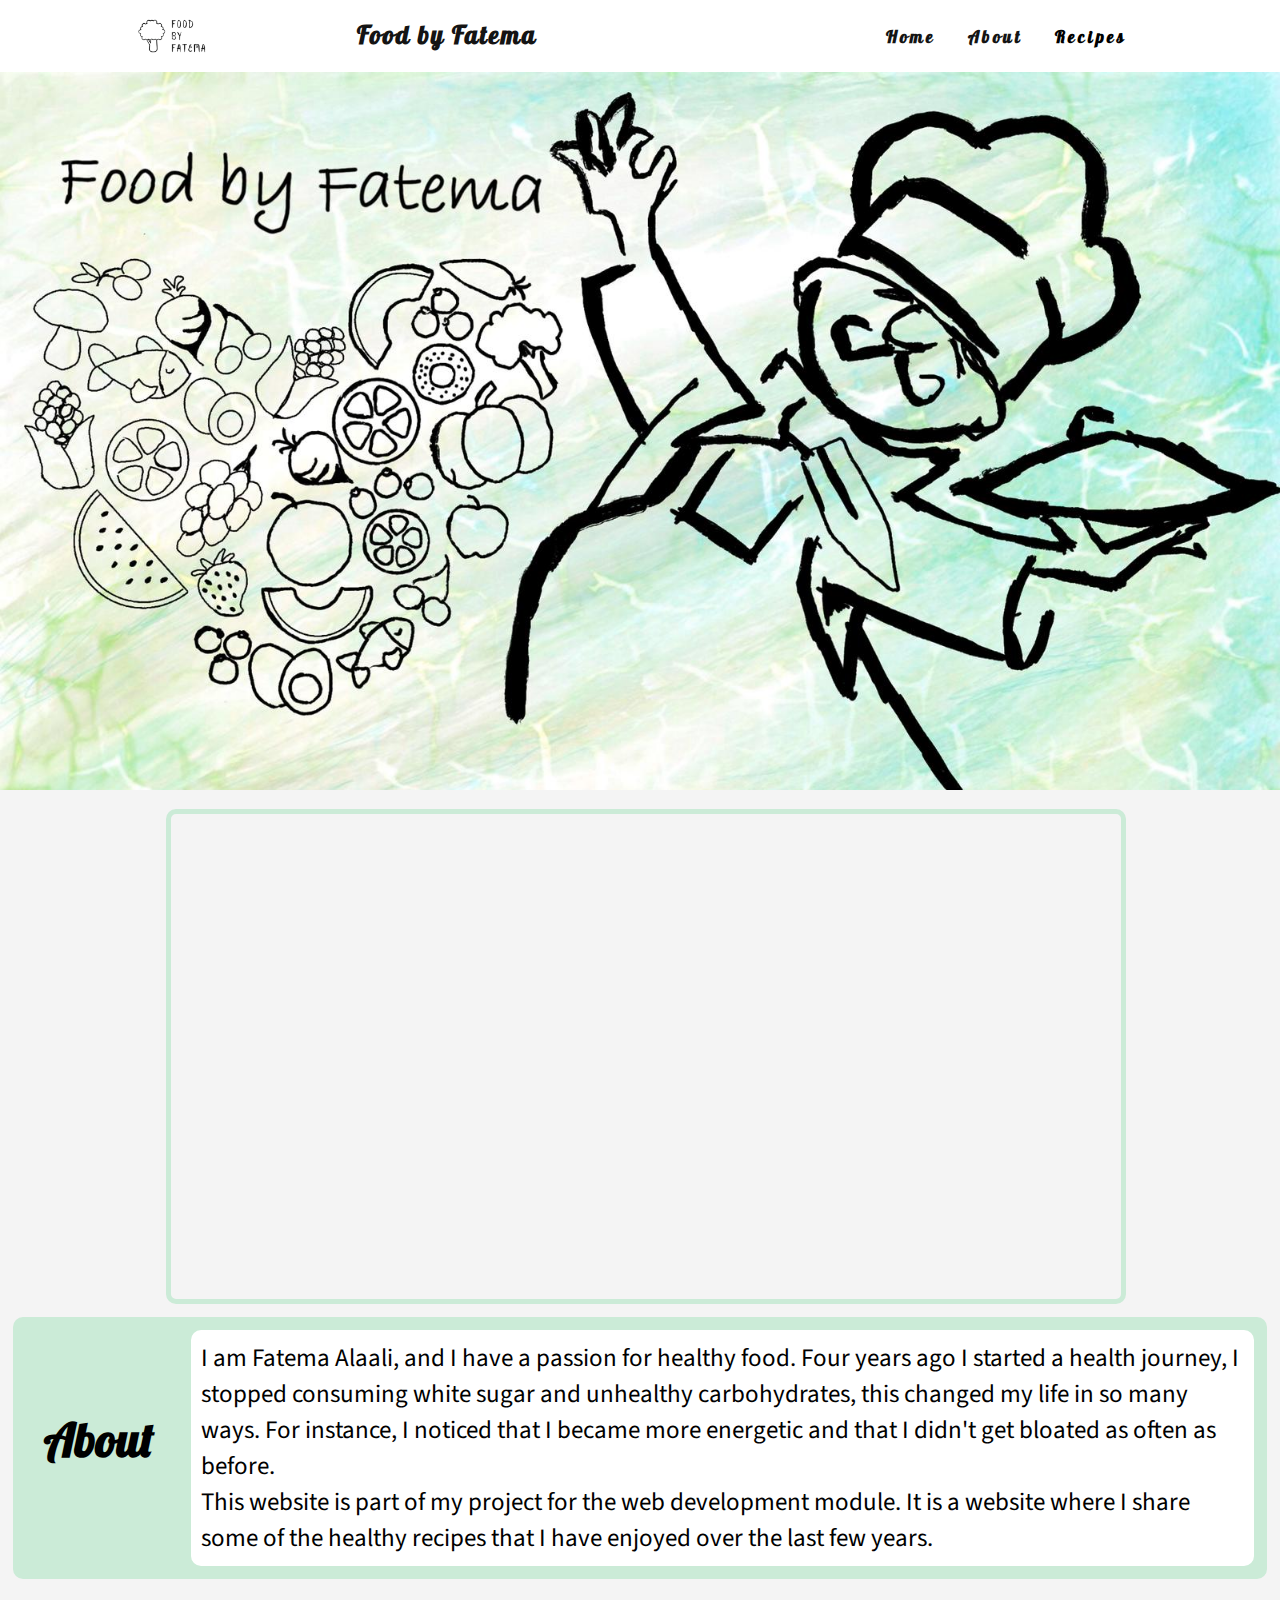
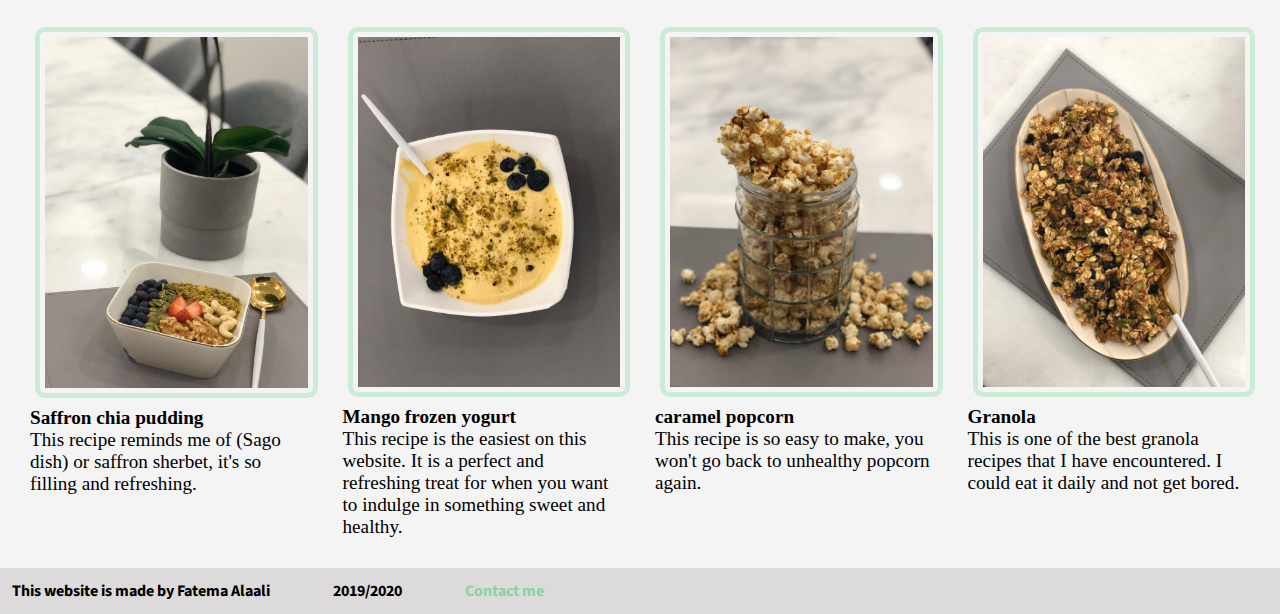
<file: index.html>
<!DOCTYPE html>
<html lang="en">

<head>
    <title>Food by Fatema</title>
    <!--icon-->
    <link rel="shortcut icon" href="images/Logo/websiteLogo.png" />
    <!--meta-->
    <meta charset="utf-8">
    <meta name="viewport" content="width=device-width, initial-scale=1.0">
    <meta http-equiv="X-UA-Compatible" content="ie=edge">
    <!--Css-->
    <link rel="stylesheet" type="text/css" href="css/header.css">
    <link rel="stylesheet" type="text/css" href="css/index.css">
    <!--Fonts-->
    <link href="https://fonts.googleapis.com/css?family=Indie+Flower&display=swap" rel="stylesheet">
    <link href="https://fonts.googleapis.com/css?family=Lobster&display=swap" rel="stylesheet">
    <link href="https://fonts.googleapis.com/css?family=Source+Sans+Pro&display=swap" rel="stylesheet">
</head>

<body>
    <!--Navigation bar/header-->
    <nav>
        <div class="logo">
            <a href="index.html"><img src="images/Logo/websiteLogo2.png" alt="Logo of the website"></a>
            <a href="index.html">
                <h3>Food by Fatema</h3>
            </a>
        </div>
        <ul class="navigation-bar">
            <li><a href="index.html">Home </a></li>
            <li><a href="#about">About </a></li>
            <li class="dropdown">
                <li class="dropdown">
                    <button class="dropbtn">Recipes
                    </button>
                    <div class="dropdown-content">
                        <a href="chiaPudding.html">Saffron chia pudding</a>
                        <a href="Mango.html">Mango frozen yogurt</a>
                        <a href="caramelPopcorn.html">Caramel popcorn</a>
                        <a href="Granola.html">Granola</a>
                    </div>
                </li>
        </ul>
    </nav>
    <!--End of navBar/header-->
    <!--header photo-->
    <div id="headerPhoto">
        <img src="images/headerPhone.jpeg" alt="Header photo">
    </div>
    <!--End of header photo-->
    <!--Slide show-->
    <div class="one">
        <div class="fling-minislide">
            <img src="images/Mango/mangoShow.jpeg" alt="Mango frozen yogurt image" />
            <img src="images/Chia/chia.jpeg" alt="Chia pudding" />
            <img src="images/Granola/granola.JPG" alt="Granola" />
            <img src="images/Popcorn/popcorn.jpeg" alt="popcorn" />
        </div>
    </div>
    <!--End of slide show-->

    <!--About section-->
    <div id="about">
        <article>
            <div id="h3">
                <h3>About</h3>
            </div>
            <div id="p">
                <p>
                    I am Fatema Alaali, and I have a passion for healthy food. Four years ago I started a health journey, I stopped consuming white sugar and unhealthy carbohydrates, this changed my life in so many ways. For instance, I noticed that I became more energetic
                    and that I didn't get bloated as often as before. <br>This website is part of my project for the web development module. It is a website where I share some of the healthy recipes that I have enjoyed over the last
                    few years.
                </p>
            </div>
        </article>
    </div>
    <!--pics section-->
    <div id="pics" class="col-12">
        <div class="col-3">
            <a href="chiaPudding.html"><img src="images/Chia/chiapic.jpeg" alt="Chia pudding"></a>
            <h4>Saffron chia pudding</h4>
            <p> This recipe reminds me of (Sago dish) or saffron sherbet, it's so filling and refreshing.</p>
        </div>
        <div class="col-3">
            <a href="Mango.html"><img src="images/Mango/manopic.jpeg" alt="Mango frozen yogurt"></a>

            <h4>Mango frozen yogurt</h4>
            <p>This recipe is the easiest on this website. It is a perfect and refreshing treat for when you want to indulge in something sweet and healthy.</p>
        </div>
        <div class="col-3">
            <a href="caramelPopcorn.html"><img src="images/Popcorn/popcornpic.jpeg" alt="popcorn"></a>
            <h4>caramel popcorn</h4>
            <p>This recipe is so easy to make, you won't go back to unhealthy popcorn again.</p>
        </div>
        <div class="col-3">
            <a href="Granola.html "><img src="images/Granola/granolaPic.jpeg" alt="Granola"></a>
            <h4>Granola</h4>
            <p>This is one of the best granola recipes that I have encountered. I could eat it daily and not get bored.</p>
        </div>
    </div>
    <!--End of about section-->

    <!--Footer section-->
    <footer>
        <h4>This website is made by Fatema Alaali</h4>
        <h4>2019/2020</h4>
        <a href="mailto:f.alaali@bub.edu.bh ">Contact me</a>
    </footer>
</body>

</html>
</file>
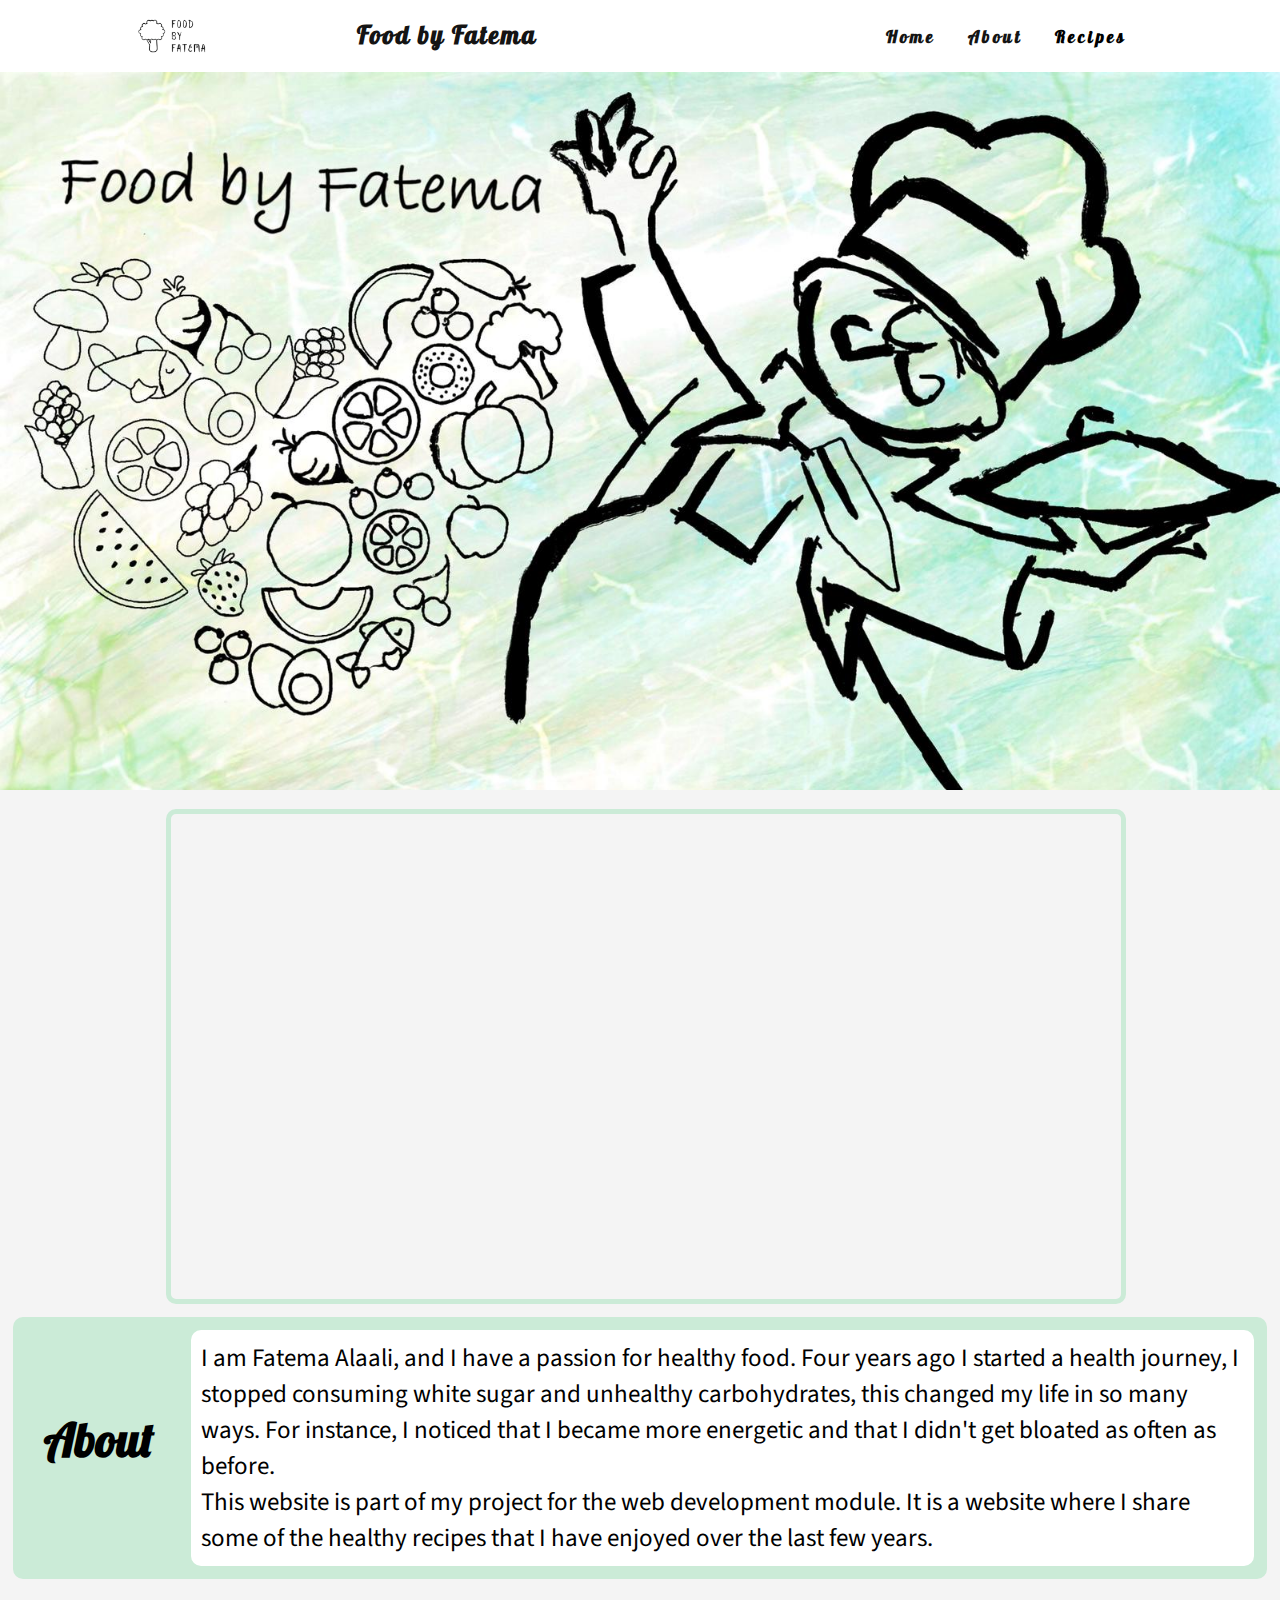
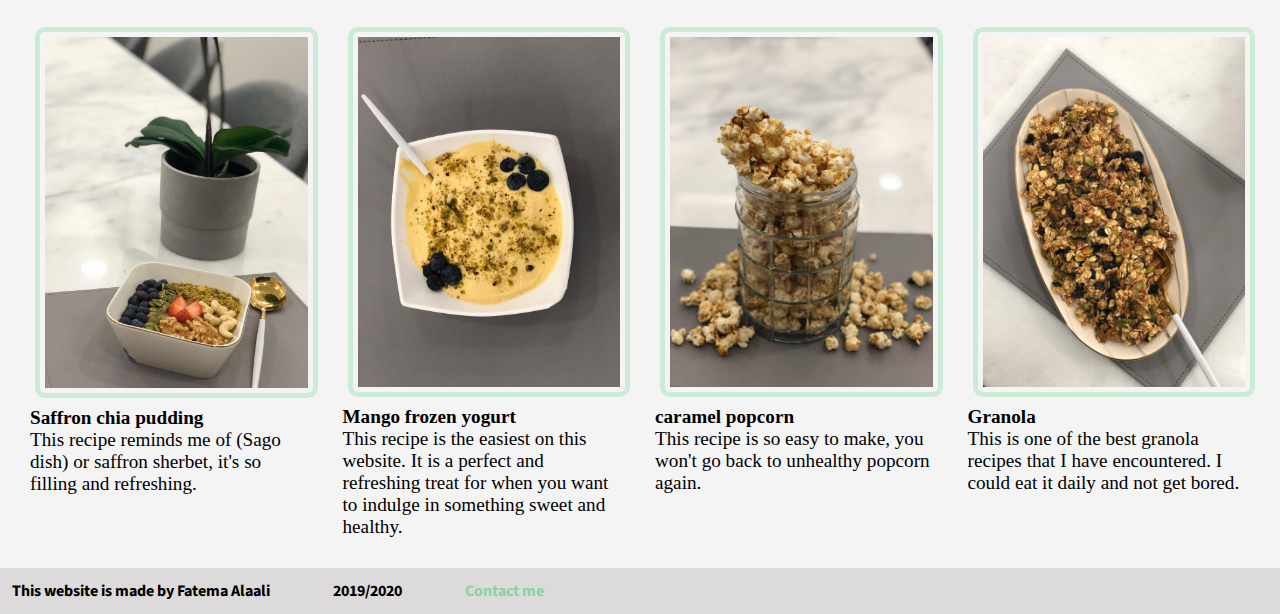
<file: css/index.html>
<!DOCTYPE html>
<html>

<head>
    <title>Food by Fatema</title>
    <!--icon-->
    <link rel="shortcut icon" href="images/Logo/websiteLogo.png" />
    <!--meta-->
    <meta charset="utf-8">
    <meta name="viewport" content="width=device-width, initial-scale=1.0">
    <meta http-equiv="X-UA-Compatible" content="ie=edge">
    <!--Css-->
    <link rel="stylesheet" type="text/css" href="css/header.css">
    <link rel="stylesheet" type="text/css" href="css/index.css">
    <!--Fonts-->
    <link href="https://fonts.googleapis.com/css?family=Indie+Flower|Lobster|Source+Sans+Pro&display=swap" rel="stylesheet">
</head>

<body>
    <!--Navigation bar/header-->
    <nav>
        <div class="logo">
            <a href="index.html"><img src="images/Logo/websiteLogo2.png" alt="Logo of the website"></a>
            <a href="index.html">
                <h3>Food by Fatema</h3>
            </a>
        </div>
        <ul class="navigation-bar">
            <li><a href="index.html">Home </a></li>
            <li><a href="#about">About </a></li>
            <li class="dropdown">
                <li class="dropdown">
                    <button class="dropbtn">Recipes
                    </button>
                    <div href="#" class="dropdown-content">
                        <a href="chiaPudding.html">Saffron chia pudding</a>
                        <a href="Mango.html">Mango frozen yogurt</a>
                        <a href="caramel popcorn.html">Caramel popcorn</a>
                        <a href="Granola.html">Granola</a>
                    </div>
                </li>
        </ul>
    </nav>
    <!--End of navBar/header-->
    <!--header photo-->
    <div id="headerPhoto">
        <img src="images/headerPhone.jpeg" alt="Header photo">
    </div>
    <!--End of header photo-->
    <!--Slide show-->
    <div class="one" class="col-12">
        <div class="fling-minislide">
            <img src="images/Mango/mango show.jpeg" alt="Mango frozen yogurt image" />
            <img src="images/Chia/chia.jpeg" alt="Chia pudding" />
            <img src="images/Granola/granola.JPG" alt="Granola" />
            <img src="images/Popcorn/popcorn.jpeg" alt="popcorn" />
        </div>
    </div>
    <!--End of slide show-->

    <!--About section-->
    <div id="about">
        <article>
            <div id="h3">
                <h3>About</h3>
            </div>
            <div id="p">
                <p>
                    I am Fatema Alaali, and I have a passion for healthy food. Four years ago I started a health journey, I stopped consuming white sugar and unhealthy carbohydrates, this changed my life in so many ways. For instance, I noticed that I became more energetic
                    and that I didn't get bloated as often as before. <br>This website is part of my project for the web development module. It is a website where I share some of the healthy recipes that I have enjoyed over the last
                    few years.
                </p>
            </div>
        </article>
    </div>
    <!--pics section-->
    <div id="pics" class="col-12">
        <div class="col-3">
            <a href="chiaPudding.html"><img src="images/Chia/chiapic.jpeg" alt="Chia pudding"></a>
            <h4>Saffron chia pudding</h4>
            <p> This recipe reminds me of (Sago dish) or saffron sherbet, it's so filling and refreshing.</p>
        </div>
        <div class="col-3">
            <a href="Mango.html"><img src="images/Mango/manopic.jpeg" alt="Mango frozen yogurt"></a>

            <h4>Mango frozen yogurt</h4>
            <p>This recipe is the easiest on this website. It is a perfect and refreshing treat for when you want to indulge in something sweet and healthy.</p>
        </div>
        <div class="col-3">
            <a href="caramel popcorn.html"><img src="images/Popcorn/popcornpic.jpeg" alt="popcorn"></a>
            <h4>caramel popcorn</h4>
            <p>This recipe is so easy to make, you won't go back to unhealthy popcorn again.</p>
        </div>
        <div class="col-3">
            <a href="Granola.html "><img src="images/Granola/granola pic.jpeg" alt="Granola"></a>
            <h4>Granola</h4>
            <p>This is one of the best granola recipes that I have encountered. I could eat it daily and not get bored.</p>
        </div>
    </div>
    <!--End of about section-->

    <!--Footer section-->
    <footer>
        <h4>This website is made by Fatema Alaali</h4>
        <h4>2019/2020</h4>
        <a href="mailto:f.alaali@bub.edu.bh ">Contact me</a>
    </footer>
</body>

</html>
</file>
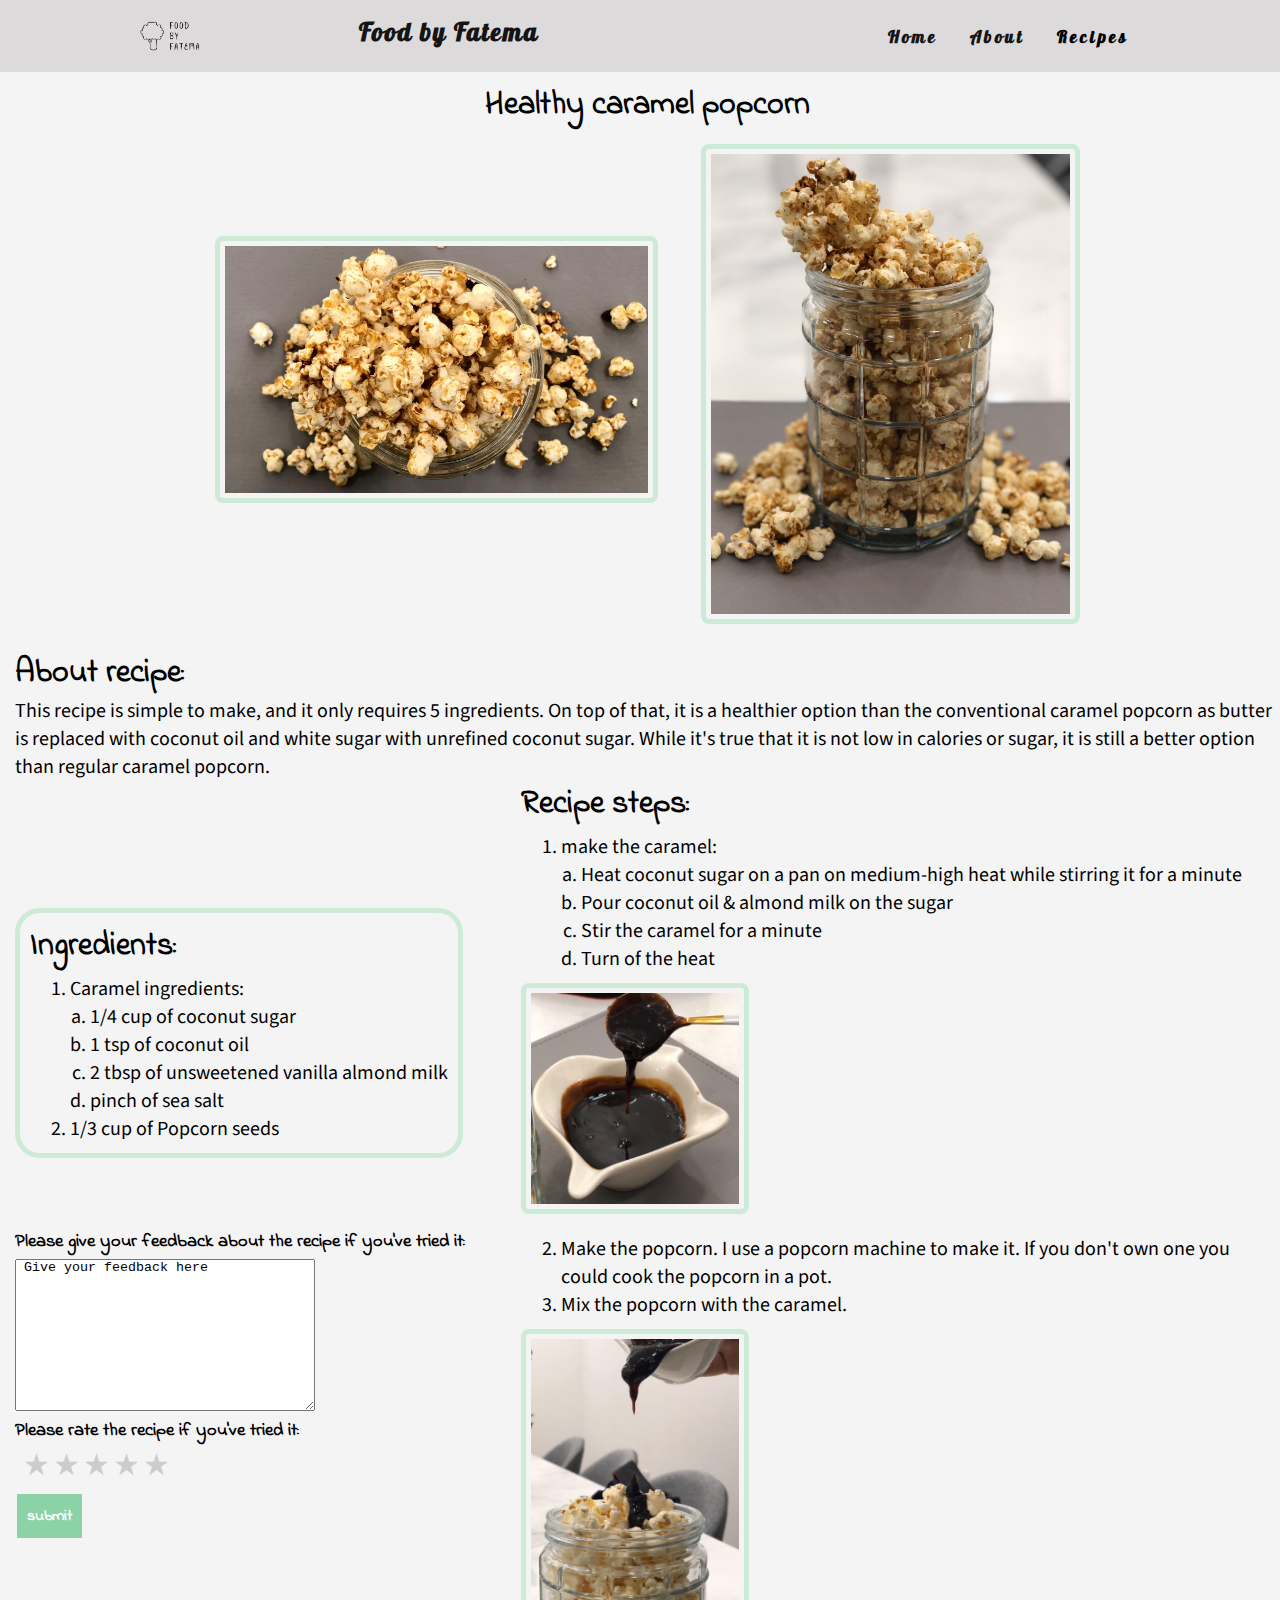
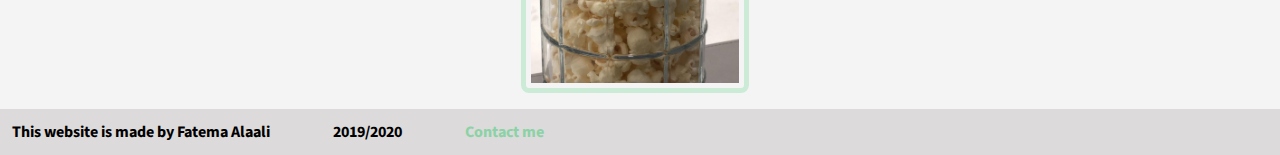
<file: caramelPopcorn.html>
<!DOCTYPE html>
<html lang="en">

<head>
    <title>Healthy caramel popcorn</title>
    <!--meta-->
    <meta charset="utf-8">
    <meta name="viewport" content="width=device-width, initial-scale=1.0">
    <meta http-equiv="X-UA-Compatible" content="ie=edge">
    <!--fonts-->
    <link href="https://fonts.googleapis.com/css?family=Indie+Flower&display=swap" rel="stylesheet">
    <link href="https://fonts.googleapis.com/css?family=Lobster&display=swap" rel="stylesheet">
    <link href="https://fonts.googleapis.com/css?family=Source+Sans+Pro&display=swap" rel="stylesheet">
    <!--Css-->
    <link rel="stylesheet" type="text/css" href="css/header.css">
    <link rel="stylesheet" type="text/css" href="css/popcorn.css">
    <link rel="shortcut icon" href="images/Logo/websiteLogo.png" />
</head>

<body>
    <!--Navigation bar-->
    <nav>
        <div class="logo">
            <a href="index.html"><img src="images/Logo/websiteLogo2.png" alt="Logo of the website"></a>
            <a href="index.html">
                <h3>Food by Fatema</h3>
            </a>
        </div>
        <ul class="navigation-bar">
            <li><a href="index.html">Home </a></li>
            <li><a href="#about">About </a></li>
            <li class="dropdown">
                <li class="dropdown">
                    <button class="dropbtn">Recipes
                    </button>
                    <div class="dropdown-content">
                        <a href="chiaPudding.html">Saffron chia pudding</a>
                        <a href="Mango.html">Mango frozen yogurt</a>
                        <a href="caramelPopcorn.html">Caramel popcorn</a>
                        <a href="Granola.html">Granola</a>
                    </div>
                </li>
        </ul>
    </nav>
    <!--End of NavBar-->

    <!-- Content -->
    <div id="content">
        <h1>Healthy caramel popcorn</h1>

        <div id="recipeImg">
            <img id="img1" src="images/Popcorn/popcorn.jpeg" alt="popcorn">
            <img id="img2" src="images/Popcorn/popcorn1.jpeg" alt="popcorn">
        </div>
        <!--about recipe-->
        <div id="about">
            <h4 class="h4">About recipe:</h4>
            <p>
                This recipe is simple to make, and it only requires 5 ingredients. On top of that, it is a healthier option than the conventional caramel popcorn as butter is replaced with coconut oil and white sugar with unrefined coconut sugar. While it's true that
                it is not low in calories or sugar, it is still a better option than regular caramel popcorn.
            </p>
        </div>
        <!--end of about-->
        <!--ingredients-->
        <div id="ingredients">
            <h4 class="h4">Ingredients:</h4>
            <ol class="orderedlist">
                <li>Caramel ingredients:
                    <ol>
                        <li>1/4 cup of coconut sugar</li>
                        <li>1 tsp of coconut oil</li>
                        <li>2 tbsp of unsweetened vanilla almond milk</li>
                        <li>pinch of sea salt</li>
                    </ol>
                </li>
                <li>1/3 cup of Popcorn seeds</li>
            </ol>
        </div>
        <!--end of ingredients-->
        <!--steps-->
        <div id="steps">
            <h4 class="h4">Recipe steps:</h4>
            <ol class="orderedlist">
                <li>make the caramel:
                    <ol>
                        <li>Heat coconut sugar on a pan on medium-high heat while stirring it for a minute</li>
                        <li>Pour coconut oil & almond milk on the sugar </li>
                        <li>Stir the caramel for a minute</li>
                        <li>Turn of the heat</li>
                    </ol>
                </li>
            </ol>
            <img src="images/Popcorn/caramel.jpeg" class="orderedListImage" alt="caramel">
            <ol class="orderedlist" start="2">
                <li>Make the popcorn. I use a popcorn machine to make it. If you don't own one you could cook the popcorn in a pot.</li>
                <li>Mix the popcorn with the caramel.</li>
            </ol>
            <img src="images/Popcorn/caramel&popcorn.jpeg" class="orderedListImage" alt="caramel on popcorn">
        </div>
        <!--end of steps-->
        <!--forms-->
        <div id=forms>
            <h4>Please give your feedback about the recipe if you've tried it:</h4>
            <textarea rows="10" cols="62" name="comment"> Give your feedback here</textarea>
            <h4>Please rate the recipe if you've tried it:</h4>
            <div class="rate">
                <input type="radio" id="star5" name="rate" value="5" />
                <label for="star5" title="text">5 stars</label>
                <input type="radio" id="star4" name="rate" value="4" />
                <label for="star4" title="text">4 stars</label>
                <input type="radio" id="star3" name="rate" value="3" />
                <label for="star3" title="text">3 stars</label>
                <input type="radio" id="star2" name="rate" value="2" />
                <label for="star2" title="text">2 stars</label>
                <input type="radio" id="star1" name="rate" value="1" />
                <label for="star1" title="text">1 star</label>
            </div>
            <form action="caramelPopcorn.html" method="get">
                <button class="button">submit</button>
            </form>
        </div>
        <!--end of forms-->
    </div>
    <!--End of content-->

    <!--Footer section-->
    <footer>
        <h4>This website is made by Fatema Alaali</h4>
        <h4>2019/2020</h4>
        <a href="mailto:f.alaali@bub.edu.bh">Contact me</a>
    </footer>
    <!--End of footer-->
</body>

</html>
</file>
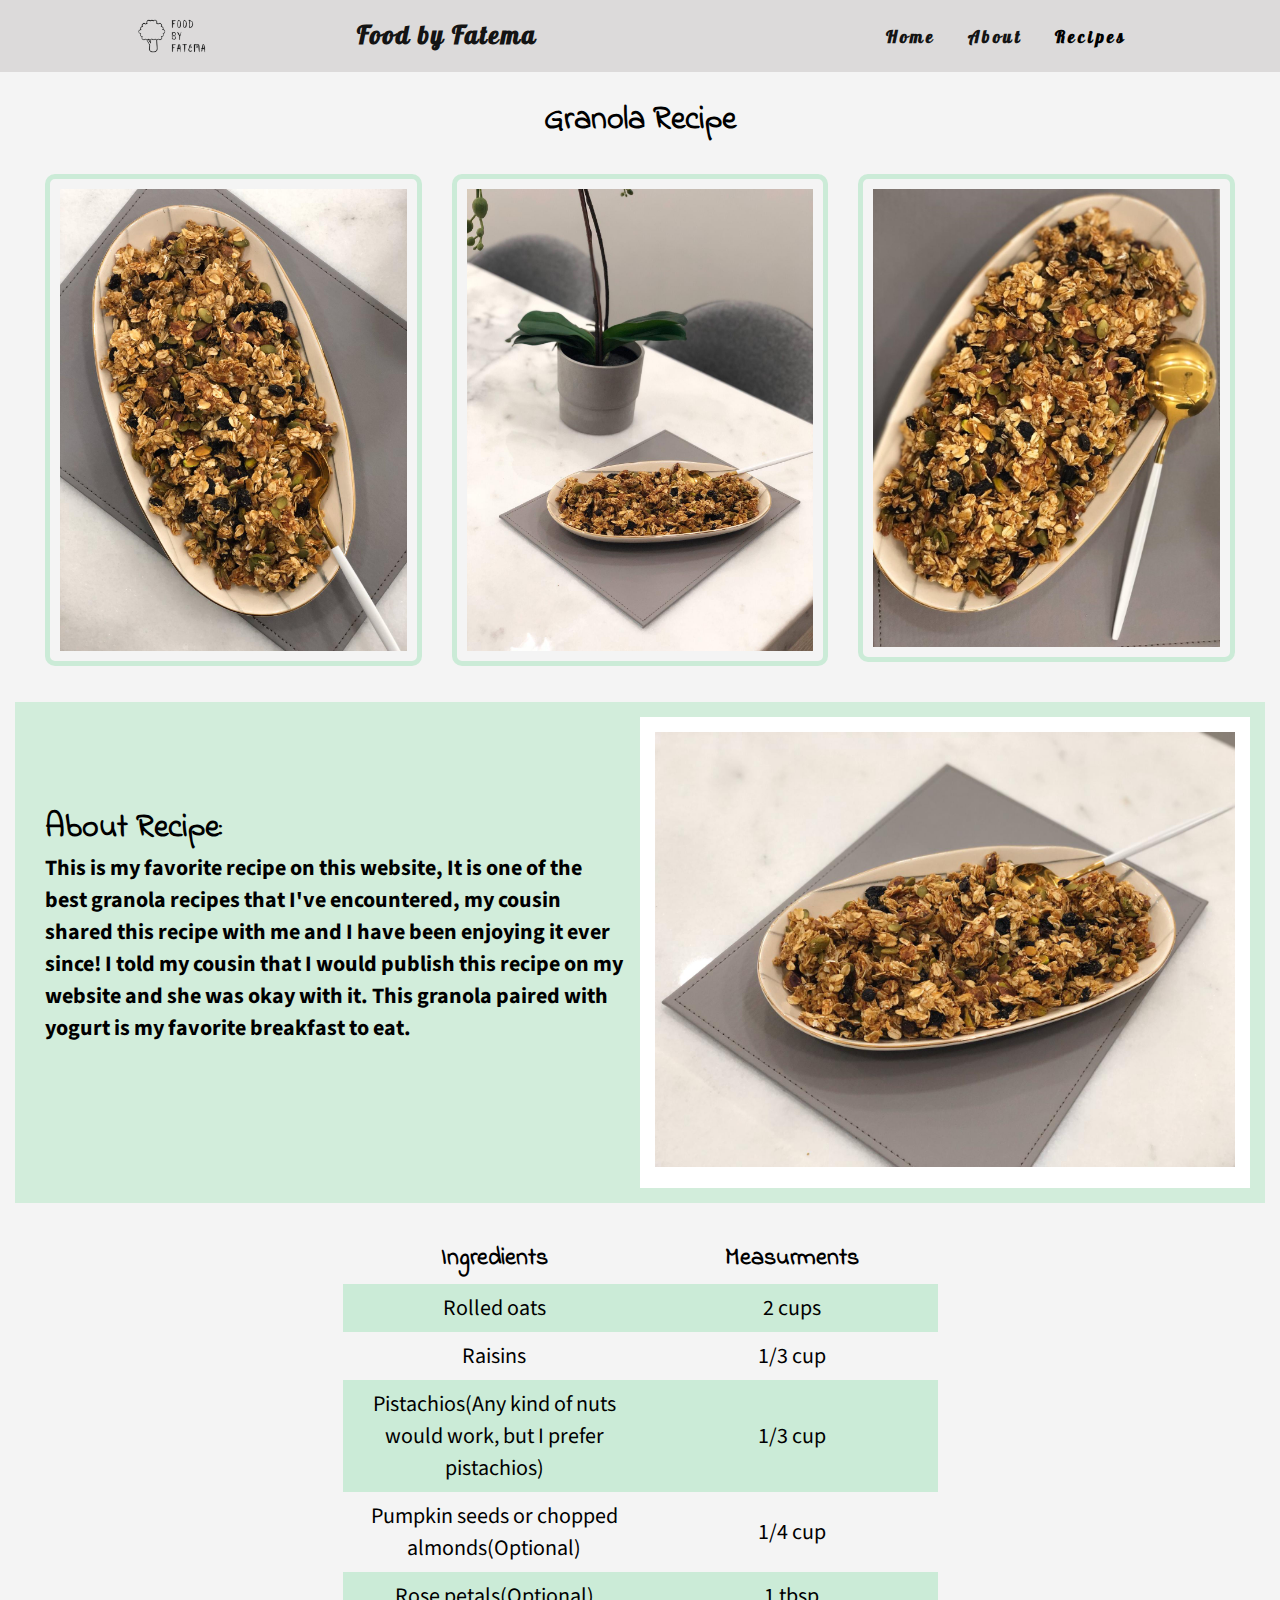
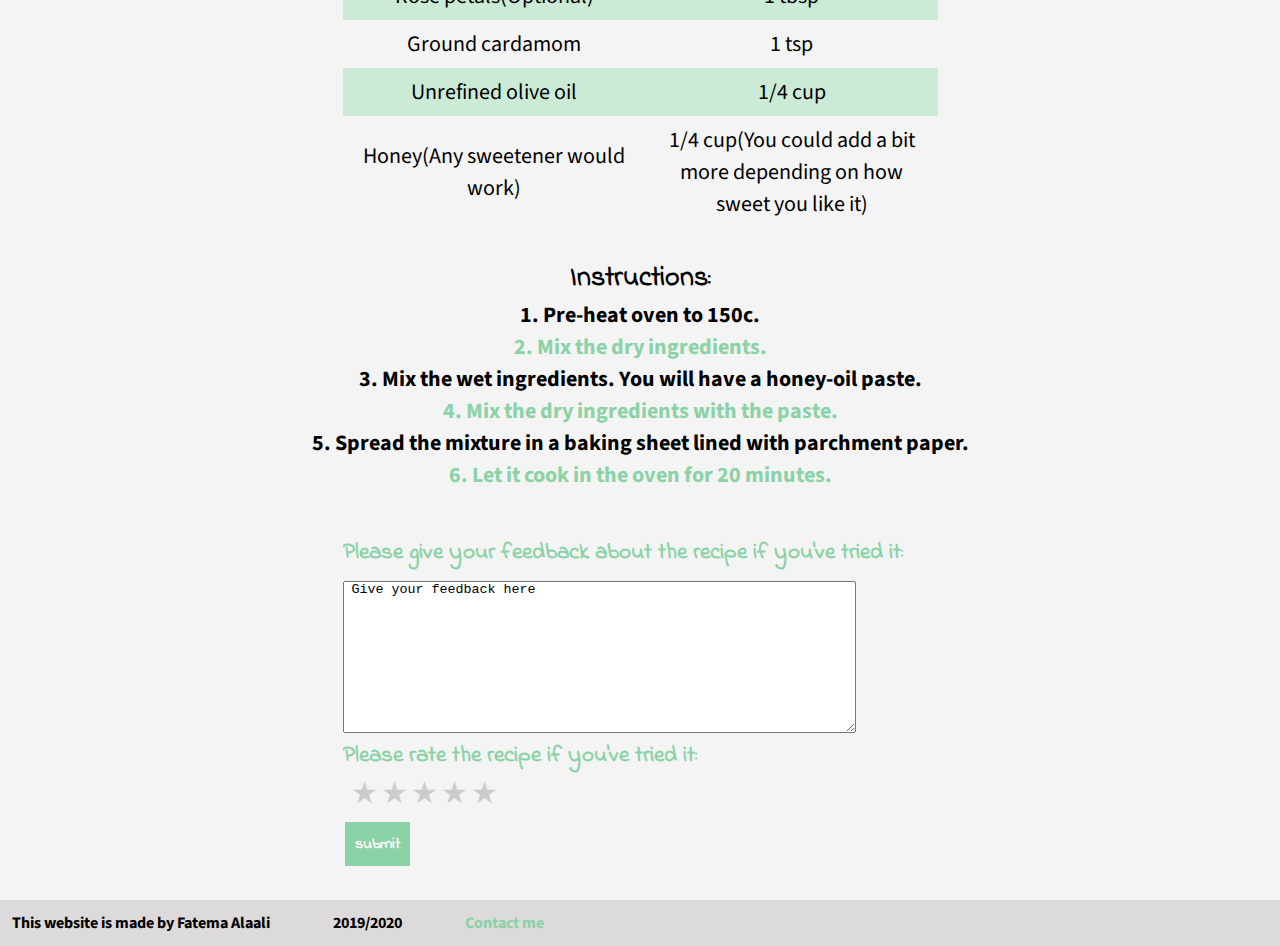
<file: Granola.html>
<!DOCTYPE html>
<html lang="en">

<head>
    <title>Granola recipe</title>
    <!--meta-->
    <meta charset="utf-8">
    <meta name="viewport" content="width=device-width, initial-scale=1.0">
    <meta http-equiv="X-UA-Compatible" content="ie=edge">
    <!--fonts-->
    <link href="https://fonts.googleapis.com/css?family=Indie+Flower&display=swap" rel="stylesheet">
    <link href="https://fonts.googleapis.com/css?family=Lobster&display=swap" rel="stylesheet">
    <link href="https://fonts.googleapis.com/css?family=Source+Sans+Pro&display=swap" rel="stylesheet">
    <link href="https://fonts.googleapis.com/css?family=Cabin&display=swap" rel="stylesheet">
    <!--Css-->
    <link rel="stylesheet" type="text/css" href="css/header.css">
    <link rel="stylesheet" type="text/css" href="css/Granola.css">
    <!--Icon-->
    <link rel="shortcut icon" href="images/Logo/websiteLogo.png" />
</head>

<body>
    <!--Navigation bar-->
    <nav>
        <div class="logo">
            <a href="index.html"><img src="images/Logo/websiteLogo2.png" alt="Logo of the website"></a>
            <a href="index.html">
                <h3>Food by Fatema</h3>
            </a>
        </div>
        <ul class="navigation-bar">
            <li><a href="index.html">Home </a></li>
            <li><a href="#about">About </a></li>
            <li class="dropdown">
                <li class="dropdown">
                    <button class="dropbtn">Recipes
                    </button>
                    <div class="dropdown-content">
                        <a href="chiaPudding.html">Saffron chia pudding</a>
                        <a href="Mango.html">Mango frozen yogurt</a>
                        <a href="caramelPopcorn.html">Caramel popcorn</a>
                        <a href="Granola.html">Granola</a>
                    </div>
                </li>
        </ul>
    </nav>
    <!--End of NavBar-->
    <!--content-->
    <div id="content" class="col-12">
        <h1>Granola Recipe</h1>
        <!--pictures of recipes section-->
        <div class="col-12" id="granolaPic">
            <div class="col-4">
                <img src="images/Granola/granola2.jpeg" alt="Granola">
            </div>
            <div class="col-4">
                <img src="images/Granola/granola1.jpeg" alt="Granola">
            </div>
            <div class="col-4">
                <img src="images/Granola/g.jpeg" alt="Granola">
            </div>
        </div>
        <!--end pictures of recipes section-->
        <!--about section-->
        <div id="about" class="col-12">
            <div class="col-6">
                <h4>About Recipe:</h4>
                <p>
                    This is my favorite recipe on this website, It is one of the best granola recipes that I've encountered, my cousin shared this recipe with me and I have been enjoying it ever since! I told my cousin that I would publish this recipe on my website and she
                    was okay with it. This granola paired with yogurt is my favorite breakfast to eat.
                </p>
            </div>
            <div id="aboutPic" class="col-6">
                <img src="images/Granola/granola10.jpeg" alt="Granola">
            </div>
        </div>
        <!--end of about section-->
        <!--Ingredients and instructions section-->
        <div id="Recipe" class="col-12">
            <div id="Ingredients" class="col-12">
                <table>
                    <tr>
                        <th>Ingredients</th>
                        <th>Measurments</th>
                    </tr>
                    <tr>
                        <td>Rolled oats</td>
                        <td>2 cups</td>
                    </tr>
                    <tr>
                        <td>Raisins</td>
                        <td>1/3 cup</td>
                    </tr>
                    <tr>
                        <td>Pistachios(Any kind of nuts would work, but I prefer pistachios)</td>
                        <td>1/3 cup</td>
                    </tr>
                    <tr>
                        <td>Pumpkin seeds or chopped almonds(Optional)</td>
                        <td>1/4 cup</td>
                    </tr>
                    <tr>
                        <td>Rose petals(Optional)</td>
                        <td>1 tbsp</td>
                    </tr>
                    <tr>
                        <td>Ground cardamom</td>
                        <td>1 tsp</td>
                    </tr>
                    <tr>
                        <td>Unrefined olive oil</td>
                        <td>1/4 cup</td>
                    </tr>
                    <tr>
                        <td>Honey(Any sweetener would work)</td>
                        <td>1/4 cup(You could add a bit more depending on how sweet you like it)</td>
                    </tr>
                </table>
            </div>
            <div id="Instructions" class="col-12">
                <h4>Instructions:</h4>
                <ol>
                    <li>Pre-heat oven to 150c.
                    </li>
                    <li>Mix the dry ingredients.</li>
                    <li>Mix the wet ingredients. You will have a honey-oil paste.</li>
                    <li>
                        Mix the dry ingredients with the paste.
                    </li>
                    <li>Spread the mixture in a baking sheet lined with parchment paper.
                    </li>
                    <li>Let it cook in the oven for 20 minutes.
                    </li>
                </ol>
            </div>
        </div>
        <!--end of Ingredients and instructions section-->

        <!--forms-->
        <div class="col-12" id=forms>
            <h4>Please give your feedback about the recipe if you've tried it:</h4>
            <textarea rows="10" cols="62" name="comment"> Give your feedback here</textarea>
            <h4>Please rate the recipe if you've tried it:</h4>
            <div class="rate">
                <input type="radio" id="star5" name="rate" value="5" />
                <label for="star5" title="text">5 stars</label>
                <input type="radio" id="star4" name="rate" value="4" />
                <label for="star4" title="text">4 stars</label>
                <input type="radio" id="star3" name="rate" value="3" />
                <label for="star3" title="text">3 stars</label>
                <input type="radio" id="star2" name="rate" value="2" />
                <label for="star2" title="text">2 stars</label>
                <input type="radio" id="star1" name="rate" value="1" />
                <label for="star1" title="text">1 star</label>
            </div>
            <form action="Granola.html" method="get">
                <button class="button">submit</button>
            </form>
        </div>
    </div>
    <!--end of forms-->
    <!--end of content-->
    <!--Footer section-->
    <footer>
        <h4>This website is made by Fatema Alaali</h4>
        <h4>2019/2020</h4>
        <a href="mailto:f.alaali@bub.edu.bh">Contact me</a>
    </footer>
    <!--End of footer-->
</body>

</html>
</file>
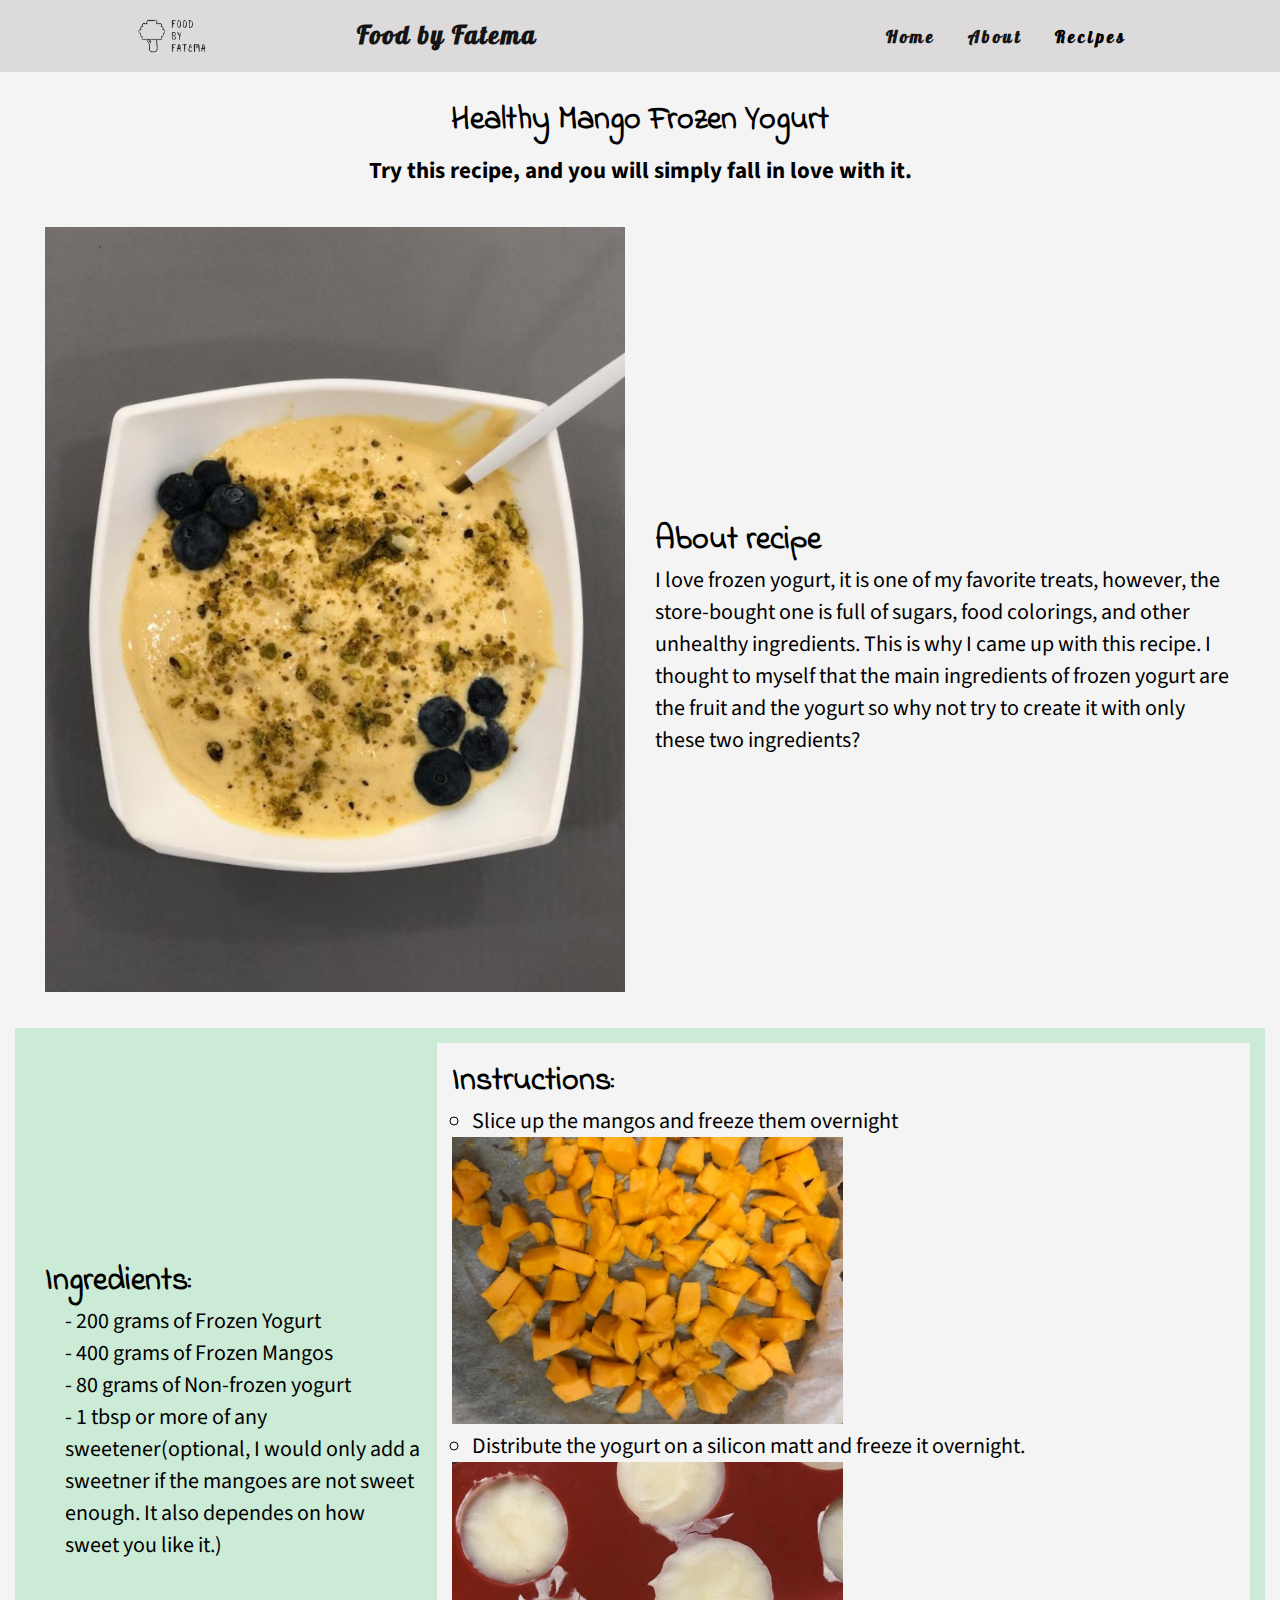
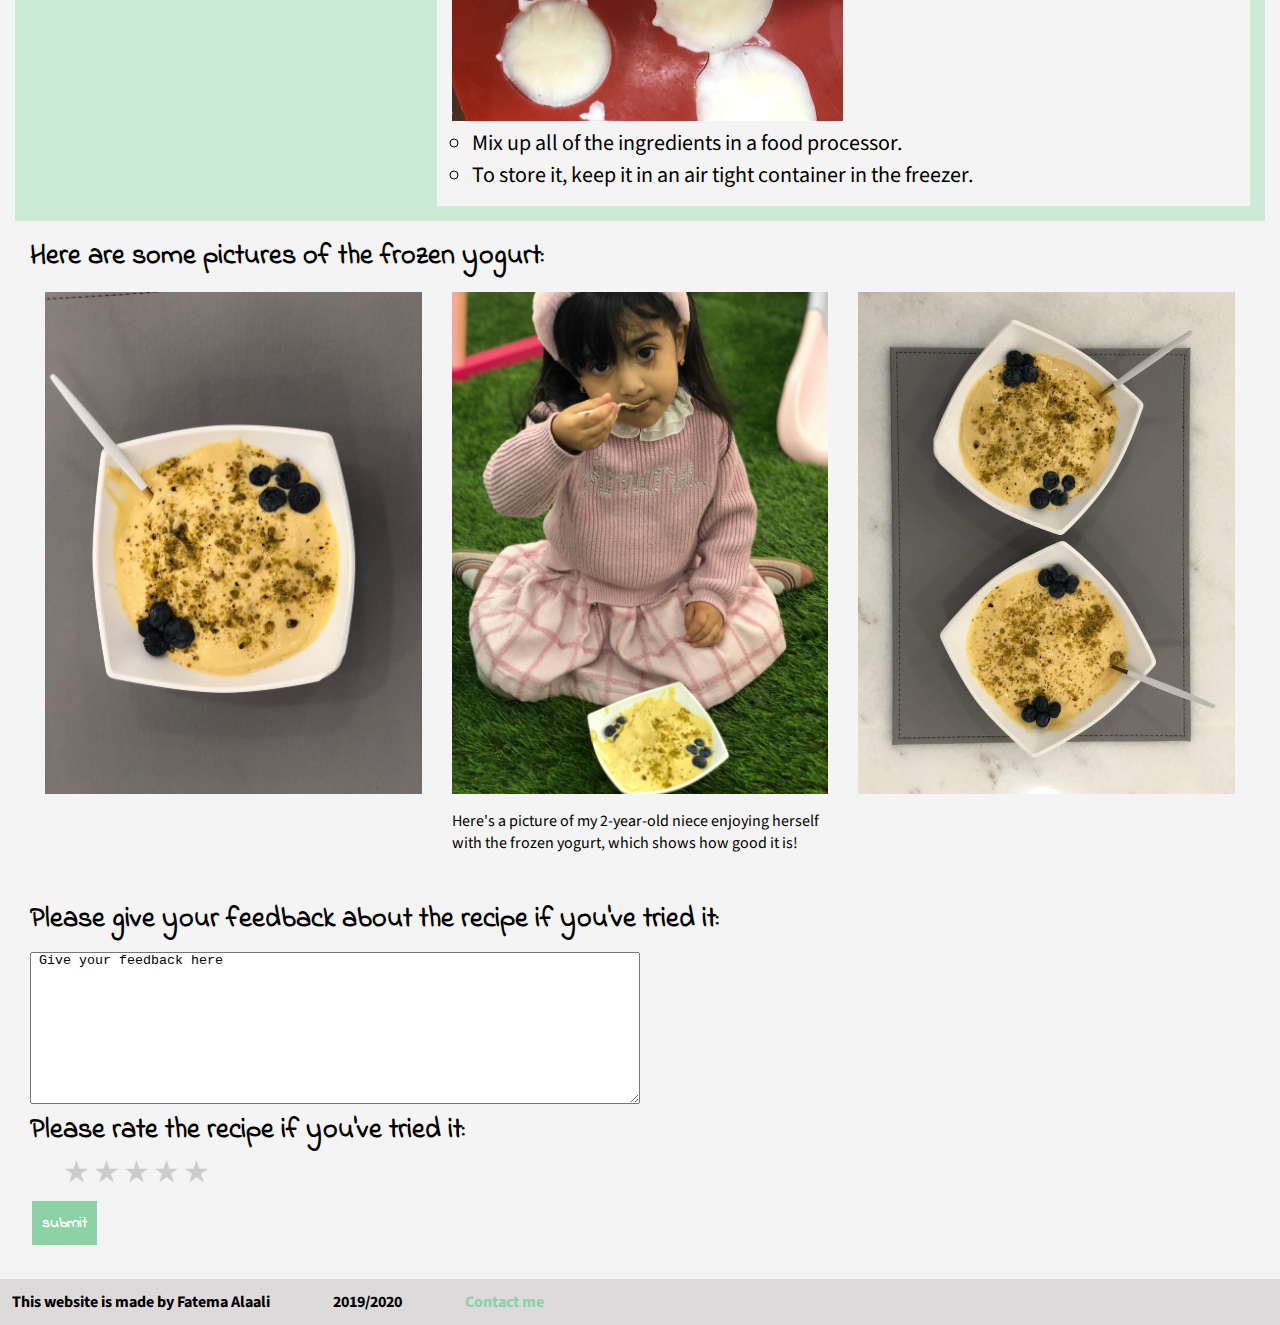
<file: Mango.html>
<!DOCTYPE html>
<html lang="en">

<head>
    <title>Mango frozen yogurt</title>
    <!--meta-->
    <meta charset="utf-8">
    <meta name="viewport" content="width=device-width, initial-scale=1.0">
    <meta http-equiv="X-UA-Compatible" content="ie=edge">
    <!--fonts-->
    <link href="https://fonts.googleapis.com/css?family=Indie+Flower&display=swap" rel="stylesheet">
    <link href="https://fonts.googleapis.com/css?family=Lobster&display=swap" rel="stylesheet">
    <link href="https://fonts.googleapis.com/css?family=Source+Sans+Pro&display=swap" rel="stylesheet">
    <link href="https://fonts.googleapis.com/css?family=Cabin&display=swap" rel="stylesheet">
    <!--Css-->
    <link rel="stylesheet" type="text/css" href="css/header.css">
    <link rel="stylesheet" type="text/css" href="css/mango.css">
    <!--Icon-->
    <link rel="shortcut icon" href="images/Logo/websiteLogo.png" />
</head>

<body>
    <!--Navigation bar-->
    <nav>
        <div class="logo">
            <a href="index.html"><img src="images/Logo/websiteLogo2.png" alt="Logo of the website"></a>
            <a href="index.html">
                <h3>Food by Fatema</h3>
            </a>
        </div>
        <ul class="navigation-bar">
            <li><a href="index.html">Home </a></li>
            <li><a href="#about">About </a></li>
            <li class="dropdown">
                <li class="dropdown">
                    <button class="dropbtn">Recipes
                    </button>
                    <div class="dropdown-content">
                        <a href="chiaPudding.html">Saffron chia pudding</a>
                        <a href="Mango.html">Mango frozen yogurt</a>
                        <a href="caramelPopcorn.html">Caramel popcorn</a>
                        <a href="Granola.html">Granola</a>
                    </div>
                </li>
        </ul>
    </nav>
    <!--End of NavBar-->
    <!--content-->
    <div id="content" class="col-12">
        <h1>Healthy Mango Frozen Yogurt</h1>
        <h3>Try this recipe, and you will simply fall in love with it.</h3>
        <!--about section-->
        <div class="col-12">
            <div id="sidePic" class="col-6">
                <img src="images/Mango/mangooo.jpeg" alt="Mango frozen yogurt image">
            </div>
            <div id="about" class="col-6">

                <h4>About recipe</h4>
                <p>
                    I love frozen yogurt, it is one of my favorite treats, however, the store-bought one is full of sugars, food colorings, and other unhealthy ingredients. This is why I came up with this recipe. I thought to myself that the main ingredients of frozen yogurt
                    are the fruit and the yogurt so why not try to create it with only these two ingredients?
                </p>
            </div>
        </div>
        <!--end of about section-->
        <!--Instructions & ingredients section-->
        <div class="col-12" id="Recipe">
            <div class="col-4" id="ingredients">
                <h4>Ingredients:</h4>
                <ul>
                    <li>- 200 grams of Frozen Yogurt</li>
                    <li>- 400 grams of Frozen Mangos</li>
                    <li>- 80 grams of Non-frozen yogurt</li>
                    <li>- 1 tbsp or more of any sweetener(optional, I would only add a sweetner if the mangoes are not sweet enough. It also dependes on how sweet you like it.)</li>
                </ul>
            </div>
            <div class="col-8" id="instructions">
                <h4>Instructions:</h4>
                <ul>
                    <li>Slice up the mangos and freeze them overnight</li>
                </ul>
                <img src="images/Mango/slice.jpeg" style="width: 50%;" alt="Sliced mango">
                <ul>
                    <li>Distribute the yogurt on a silicon matt and freeze it overnight.</li>
                </ul>
                <img src="images/Mango/yogurt.jpeg" style="width: 50%;" alt="frozen yogurt image">
                <ul>
                    <li>Mix up all of the ingredients in a food processor.</li>
                    <li>To store it, keep it in an air tight container in the freezer.</li>
                </ul>
            </div>
        </div>
        <!--End of instructions and ingredients section-->
        <!--Brownie pics section-->
        <div id="mangoPics" class="col-12">
            <h4>
                Here are some pictures of the frozen yogurt:
            </h4>
            <img class="col-4" src="images/Mango/manopic.jpeg" alt="Mango frozen yogurt image">
            <div class="col-4">
                <img style="width:100%;" src="images/Mango/mangoAalya.jpeg" alt="Kid eating frozen yogurt">
                <p>Here's a picture of my 2-year-old niece enjoying herself with the frozen yogurt, which shows how good it is!</p>
            </div>
            <img class="col-4" src="images/Mango/twoMango.jpeg" alt="Mango frozen yogurt image">
        </div>
        <!--End of brownie section-->
        <!--forms-->
        <div class="col-12" id=forms>
            <h4>Please give your feedback about the recipe if you've tried it:</h4>
            <textarea rows="10" cols="62" name="comment"> Give your feedback here</textarea>
            <h4>Please rate the recipe if you've tried it:</h4>
            <div class="rate">
                <input type="radio" id="star5" name="rate" value="5" />
                <label for="star5" title="text">5 stars</label>
                <input type="radio" id="star4" name="rate" value="4" />
                <label for="star4" title="text">4 stars</label>
                <input type="radio" id="star3" name="rate" value="3" />
                <label for="star3" title="text">3 stars</label>
                <input type="radio" id="star2" name="rate" value="2" />
                <label for="star2" title="text">2 stars</label>
                <input type="radio" id="star1" name="rate" value="1" />
                <label for="star1" title="text">1 star</label>
            </div>
            <form action="Mango.html" method="get">
                <button class="button">submit</button>
            </form>
        </div>
        <!--end of forms-->
    </div>
    <!--end of content-->
    <!--Footer section-->
    <footer>
        <h4>This website is made by Fatema Alaali</h4>
        <h4>2019/2020</h4>
        <a href="mailto:f.alaali@bub.edu.bh">Contact me</a>
    </footer>
    <!--End of footer-->
</body>

</html>
</file>
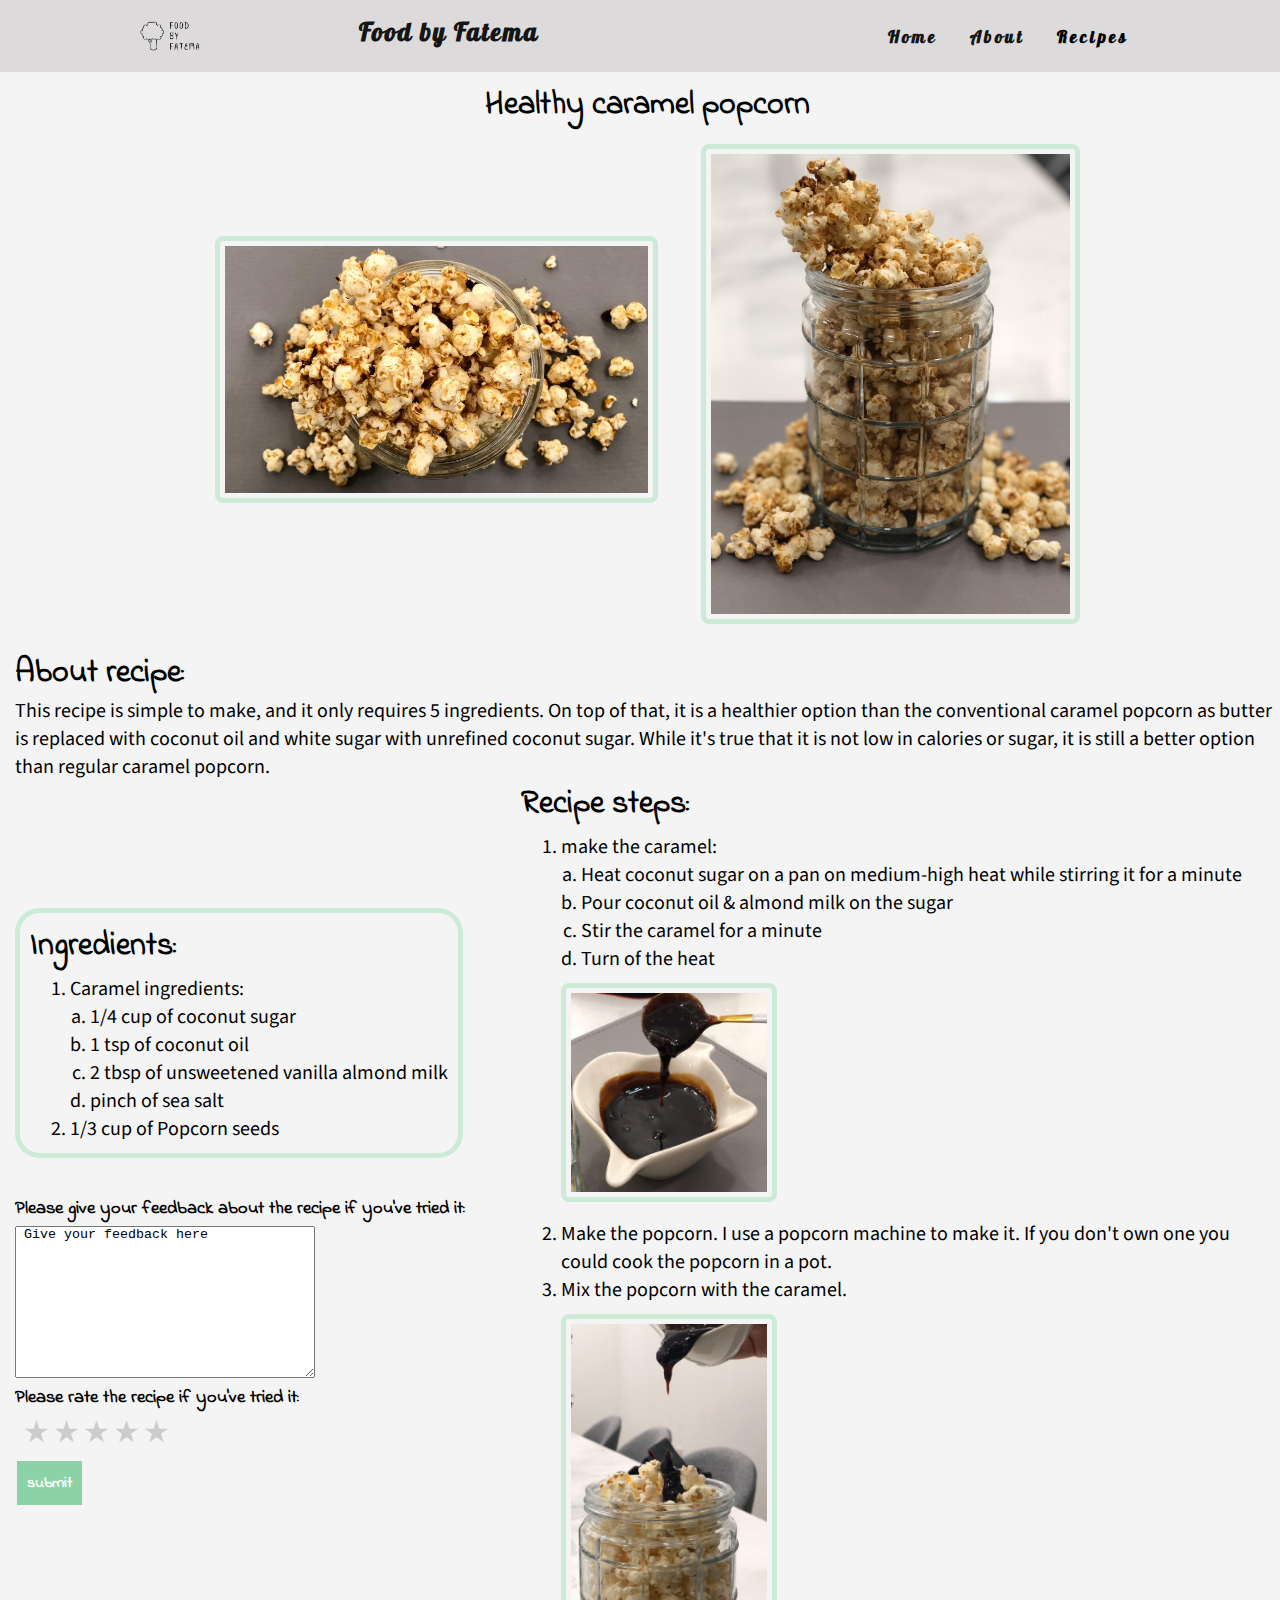
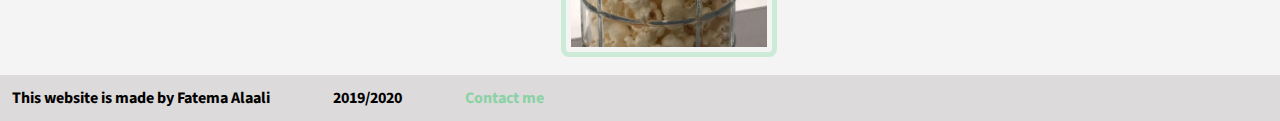
<file: css/caramel popcorn.html>
<!DOCTYPE html>
<html>

<head>
    <title>Healthy caramel popcorn</title>
    <!--meta-->
    <meta charset="utf-8">
    <meta name="viewport" content="width=device-width, initial-scale=1.0">
    <meta http-equiv="Content-Type" content="text/html; charset=UTF-8" />
    <meta http-equiv="X-UA-Compatible" content="ie=edge">
    <!--fonts-->
    <link href="https://fonts.googleapis.com/css?family=Indie+Flower|Lobster|Source+Sans+Pro&display=swap" rel="stylesheet">
    <!--Css-->
    <link rel="stylesheet" type="text/css" href="css/header.css">
    <link rel="stylesheet" type="text/css" href="css/popcorn.css">
    <link rel="shortcut icon" href="images/Logo/websiteLogo.png" />
</head>

<body>
    <!--Navigation bar-->
    <nav>
        <div class="logo">
            <a href="index.html"><img src="images/Logo/websiteLogo2.png" alt="Logo of the website"></a>
            <a href="index.html">
                <h3>Food by Fatema</h3>
            </a>
        </div>
        <ul class="navigation-bar">
            <li><a href="index.html">Home </a></li>
            <li><a href="#about">About </a></li>
            <li class="dropdown">
                <li class="dropdown">
                    <button class="dropbtn">Recipes
                    </button>
                    <div href="#" class="dropdown-content">
                        <a href="chiaPudding.html">Saffron chia pudding</a>
                        <a href="Mango.html">Mango frozen yogurt</a>
                        <a href="caramel popcorn.html">Caramel popcorn</a>
                        <a href="Granola.html">Granola</a>
                    </div>
                </li>
        </ul>
    </nav>
    <!--End of NavBar-->

    <!-- Content -->
    <div id="content">
        <h1>Healthy caramel popcorn</h1>

        <div id="recipeImg">
            <img id="img1" src="images/Popcorn/popcorn.jpeg" alt="popcorn">
            <img id="img2" src="images/Popcorn/popcorn1.jpeg" alt="popcorn">
        </div>
        <!--about recipe-->
        <div id="about">
            <h4 class="h4">About recipe:</h4>
            <p>
                This recipe is simple to make, and it only requires 5 ingredients. On top of that, it is a healthier option than the conventional caramel popcorn as butter is replaced with coconut oil and white sugar with unrefined coconut sugar. While it's true that
                it is not low in calories or sugar, it is still a better option than regular caramel popcorn.
            </p>
        </div>
        <!--end of about-->
        <!--ingredients-->
        <div id="ingredients">
            <h4 class="h4">Ingredients:</h4>
            <ol class="orderedlist">
                <li>Caramel ingredients:
                    <ol>
                        <li>1/4 cup of coconut sugar</li>
                        <li>1 tsp of coconut oil</li>
                        <li>2 tbsp of unsweetened vanilla almond milk</li>
                        <li>pinch of sea salt</li>
                    </ol>
                </li>
                <li>1/3 cup of Popcorn seeds</li>
            </ol>
        </div>
        <!--end of ingredients-->
        <!--steps-->
        <div id="steps">
            <h4 class="h4">Recipe steps:</h4>
            <ol class="orderedlist">
                <li>make the caramel:
                    <ol>
                        <li>Heat coconut sugar on a pan on medium-high heat while stirring it for a minute</li>
                        <li>Pour coconut oil & almond milk on the sugar </li>
                        <li>Stir the caramel for a minute</li>
                        <li>Turn of the heat</li>
                    </ol>
                </li>
                <img src="images/Popcorn/caramel.jpeg" class="orderedListImage" alt="caramel">
                <li>Make the popcorn. I use a popcorn machine to make it. If you don't own one you could cook the popcorn in a pot.</li>
                <li>Mix the popcorn with the caramel.</li>
                <img src="images/Popcorn/caramel&popcorn.jpeg" class="orderedListImage" alt="caramel on popcorn">
            </ol>
        </div>
        <!--end of steps-->
        <!--forms-->
        <div id=forms>
            <h4>Please give your feedback about the recipe if you've tried it:</h4>
            <textarea rows="10" cols="62" name="comment"> Give your feedback here</textarea>
            <h4>Please rate the recipe if you've tried it:</h4>
            <div class="rate">
                <input type="radio" id="star5" name="rate" value="5" />
                <label for="star5" title="text">5 stars</label>
                <input type="radio" id="star4" name="rate" value="4" />
                <label for="star4" title="text">4 stars</label>
                <input type="radio" id="star3" name="rate" value="3" />
                <label for="star3" title="text">3 stars</label>
                <input type="radio" id="star2" name="rate" value="2" />
                <label for="star2" title="text">2 stars</label>
                <input type="radio" id="star1" name="rate" value="1" />
                <label for="star1" title="text">1 star</label>
            </div>
            <p><a href="caramel popcorn.html"><button class="button">submit</button></a></p>
        </div>
        <!--end of forms-->
    </div>
    <!--End of content-->

    <!--Footer section-->
    <footer>
        <h4>This website is made by Fatema Alaali</h4>
        <h4>2019/2020</h4>
        <a href="mailto:f.alaali@bub.edu.bh">Contact me</a>
    </footer>
    <!--End of footer-->
</body>

</html>
</file>
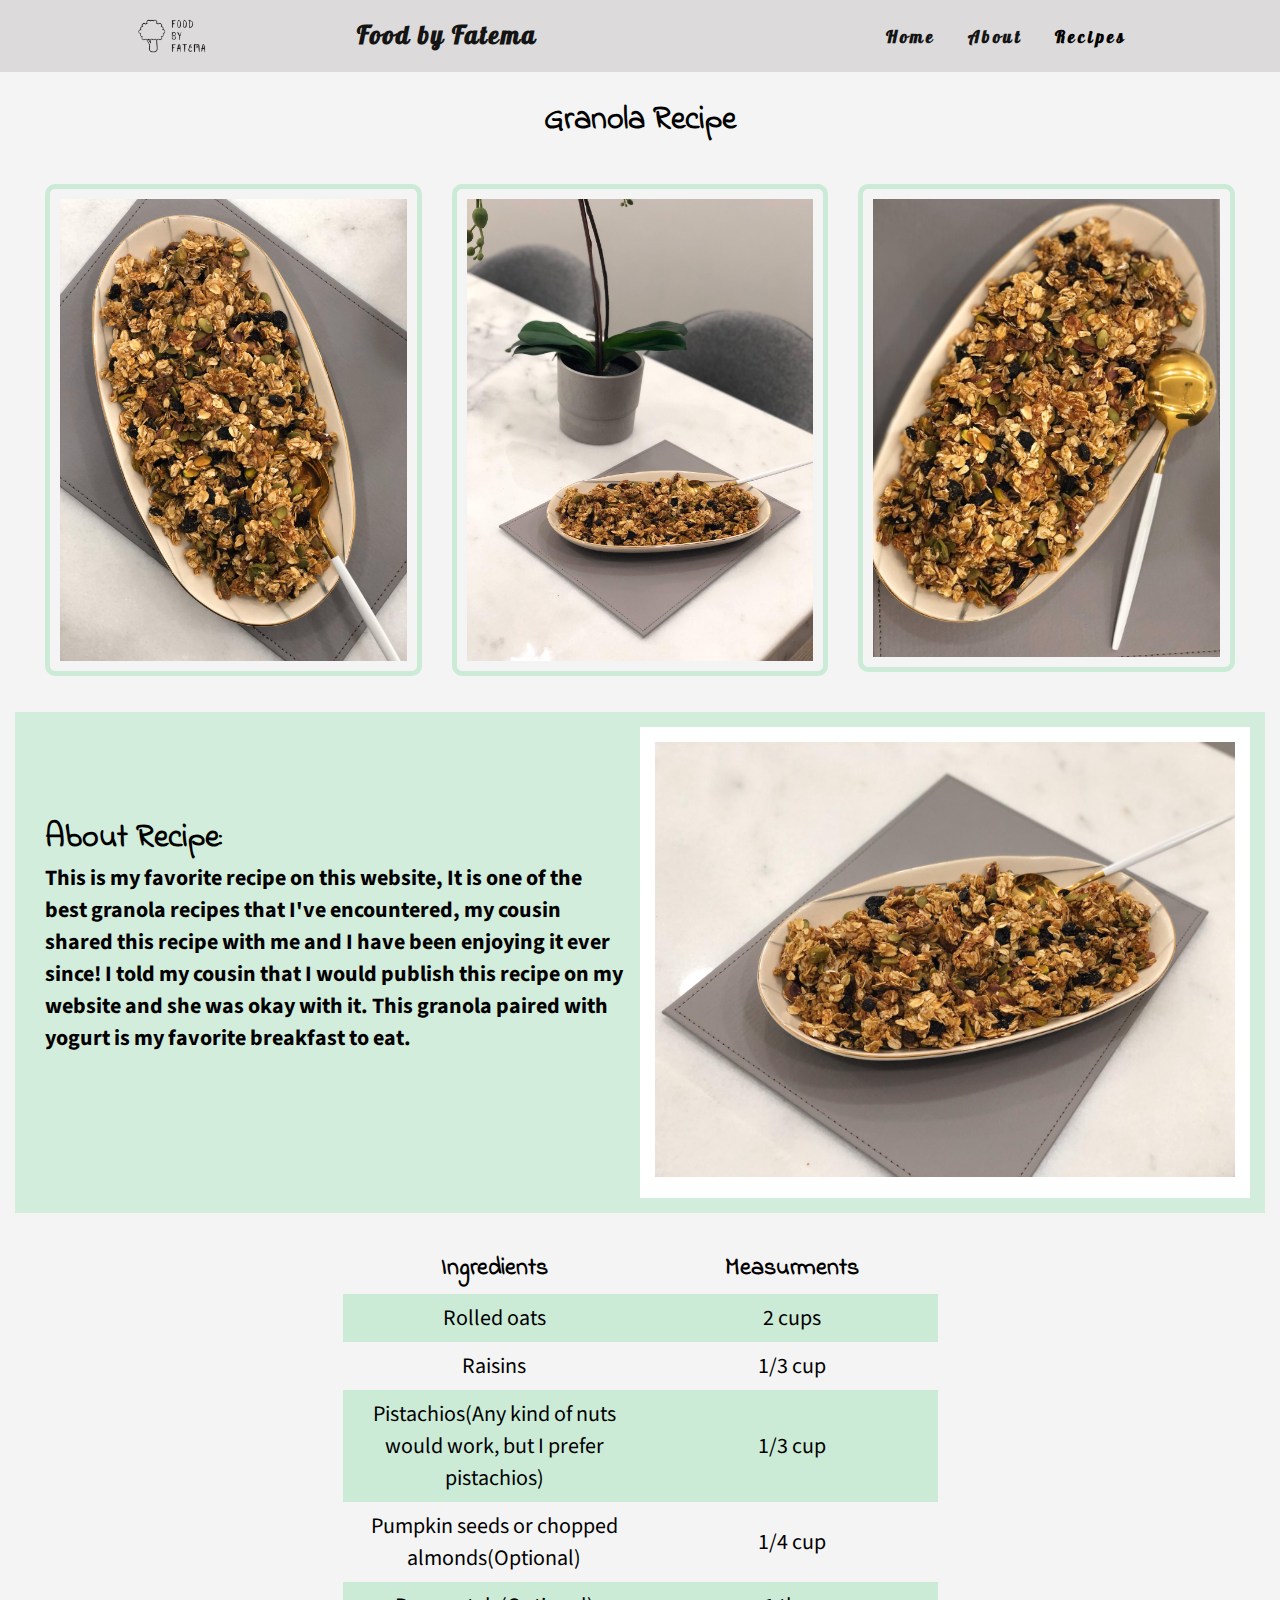
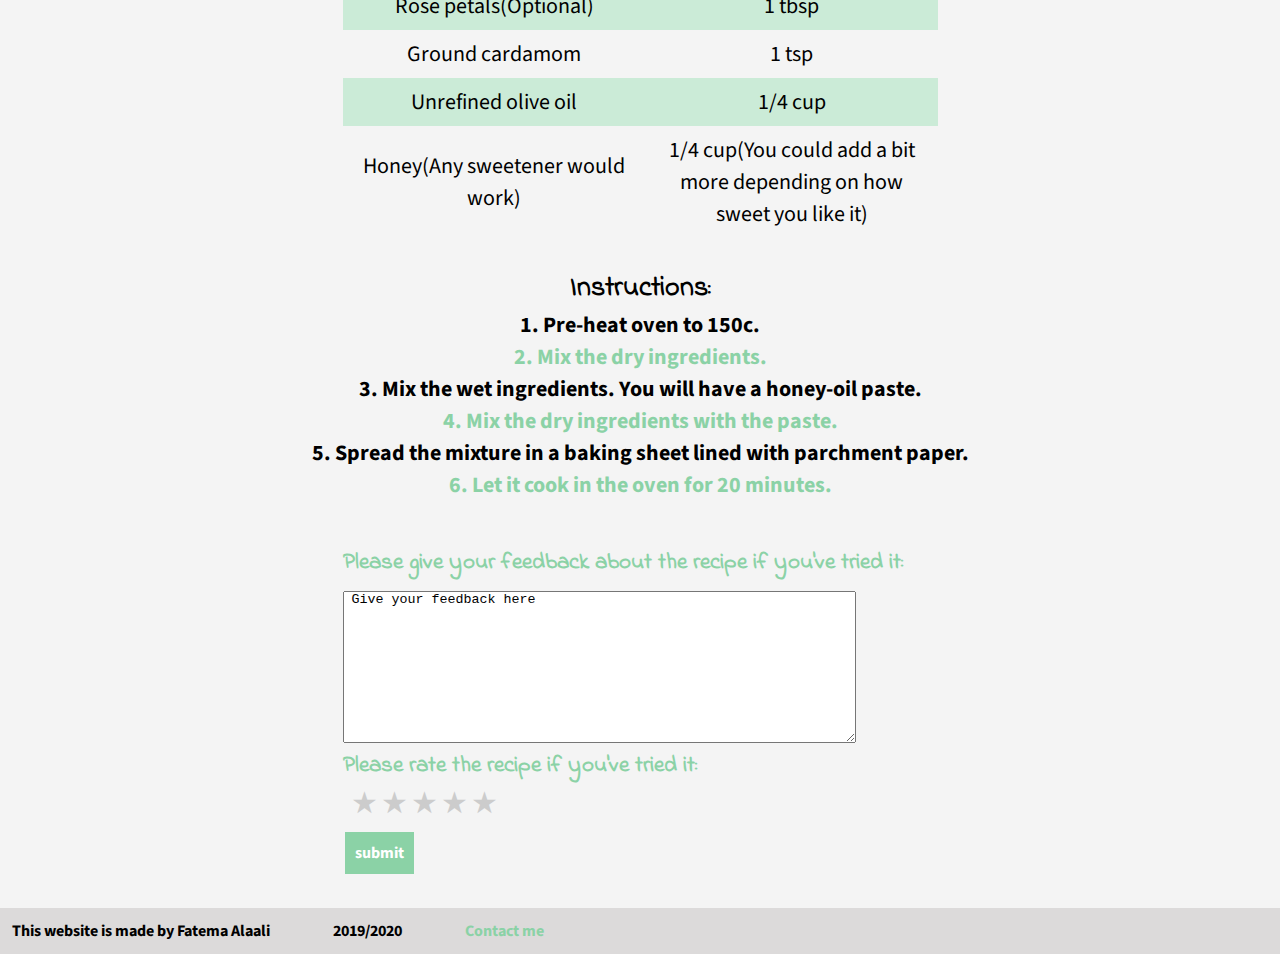
<file: css/Granola.html>
<!DOCTYPE html>
<html>

<head>
    <title>Granola recipe</title>
    <!--meta-->
    <meta charset="utf-8">
    <meta name="viewport" content="width=device-width, initial-scale=1.0">
    <meta http-equiv="Content-Type" content="text/html; charset=UTF-8" />
    <meta http-equiv="X-UA-Compatible" content="ie=edge">
    <!--fonts-->
    <link href="https://fonts.googleapis.com/css?family=Indie+Flower|Lobster|Source+Sans+Pro&display=swap" rel="stylesheet">
    <link href="https://fonts.googleapis.com/css?family=Cabin&display=swap" rel="stylesheet">
    <!--Css-->
    <link rel="stylesheet" type="text/css" href="css/header.css">
    <link rel="stylesheet" type="text/css" href="css/Granola.css">
    <!--Icon-->
    <link rel="shortcut icon" href="images/Logo/websiteLogo.png" />
</head>

<body>
    <!--Navigation bar-->
    <nav>
        <div class="logo">
            <a href="index.html"><img src="images/Logo/websiteLogo2.png" alt="Logo of the website"></a>
            <a href="index.html">
                <h3>Food by Fatema</h3>
            </a>
        </div>
        <ul class="navigation-bar">
            <li><a href="index.html">Home </a></li>
            <li><a href="#about">About </a></li>
            <li class="dropdown">
                <li class="dropdown">
                    <button class="dropbtn">Recipes
                    </button>
                    <div href="#" class="dropdown-content">
                        <a href="chiaPudding.html">Saffron chia pudding</a>
                        <a href="Mango.html">Mango frozen yogurt</a>
                        <a href="caramel popcorn.html">Caramel popcorn</a>
                        <a href="Granola.html">Granola</a>
                    </div>
                </li>
        </ul>
    </nav>
    <!--End of NavBar-->
    <!--content-->
    <div id="content" class="col-12">
        <h1>Granola Recipe</h1>
        <h3></h3>
        <!--pictures of recipes section-->
        <div class="col-12" id="granolaPic">
            <div class="col-4">
                <img src="images/Granola/granola 2.jpeg" alt="Granola">
            </div>
            <div class="col-4">
                <img src="images/Granola/granola1.jpeg" alt="Granola">
            </div>
            <div class="col-4">
                <img src="images/Granola/g.jpeg" alt="Granola">
            </div>
        </div>
        <!--end pictures of recipes section-->
        <!--about section-->
        <div id="about" class="col-12">
            <div class="col-6">
                <h4>About Recipe:</h4>
                <p>
                    This is my favorite recipe on this website, It is one of the best granola recipes that I've encountered, my cousin shared this recipe with me and I have been enjoying it ever since! I told my cousin that I would publish this recipe on my website and she
                    was okay with it. This granola paired with yogurt is my favorite breakfast to eat.
                </p>
            </div>
            <div id="aboutPic" class="col-6">
                <img src="images/Granola/granola10.jpeg" alt="Granola">
            </div>
        </div>
        <!--end of about section-->
        <!--Ingredients and instructions section-->
        <div id="Recipe" class="col-12">
            <div id="Ingredients" class="col-12">
                <table>
                    <tr>
                        <th>Ingredients</th>
                        <th>Measurments</th>
                    </tr>
                    <tr>
                        <td>Rolled oats</td>
                        <td>2 cups</td>
                    </tr>
                    <tr>
                        <td>Raisins</td>
                        <td>1/3 cup</td>
                    </tr>
                    <tr>
                        <td>Pistachios(Any kind of nuts would work, but I prefer pistachios)</td>
                        <td>1/3 cup</td>
                    </tr>
                    <tr>
                        <td>Pumpkin seeds or chopped almonds(Optional)</td>
                        <td>1/4 cup</td>
                    </tr>
                    <tr>
                        <td>Rose petals(Optional)</td>
                        <td>1 tbsp</td>
                    </tr>
                    <tr>
                        <td>Ground cardamom</td>
                        <td>1 tsp</td>
                    </tr>
                    <tr>
                        <td>Unrefined olive oil</td>
                        <td>1/4 cup</td>
                    </tr>
                    <tr>
                        <td>Honey(Any sweetener would work)</td>
                        <td>1/4 cup(You could add a bit more depending on how sweet you like it)</td>
                    </tr>
                </table>
            </div>
            <div id="Instructions" class="col-12">
                <h4>Instructions:</h4>
                <ol>
                    <li>Pre-heat oven to 150c.
                    </li>
                    <li>Mix the dry ingredients.</li>
                    <li>Mix the wet ingredients. You will have a honey-oil paste.</li>
                    <li>
                        Mix the dry ingredients with the paste.
                    </li>
                    <li>Spread the mixture in a baking sheet lined with parchment paper.
                    </li>
                    <li>Let it cook in the oven for 20 minutes.
                    </li>
                </ol>
            </div>
        </div>
        <!--end of Ingredients and instructions section-->

        <!--forms-->
        <div class="col-12" id=forms>
            <h4>Please give your feedback about the recipe if you've tried it:</h4>
            <textarea rows="10" cols="62" name="comment"> Give your feedback here</textarea>
            <h4>Please rate the recipe if you've tried it:</h4>
            <div class="rate">
                <input type="radio" id="star5" name="rate" value="5" />
                <label for="star5" title="text">5 stars</label>
                <input type="radio" id="star4" name="rate" value="4" />
                <label for="star4" title="text">4 stars</label>
                <input type="radio" id="star3" name="rate" value="3" />
                <label for="star3" title="text">3 stars</label>
                <input type="radio" id="star2" name="rate" value="2" />
                <label for="star2" title="text">2 stars</label>
                <input type="radio" id="star1" name="rate" value="1" />
                <label for="star1" title="text">1 star</label>
            </div>
            <p><a href="Granola.html"><button class="button">submit</button></a></p>
        </div>
        <!--end of forms-->
    </div>
    <!--end of content-->
    <!--Footer section-->
    <footer>
        <h4>This website is made by Fatema Alaali</h4>
        <h4>2019/2020</h4>
        <a href="mailto:f.alaali@bub.edu.bh">Contact me</a>
    </footer>
    <!--End of footer-->
</body>

</html>
</file>
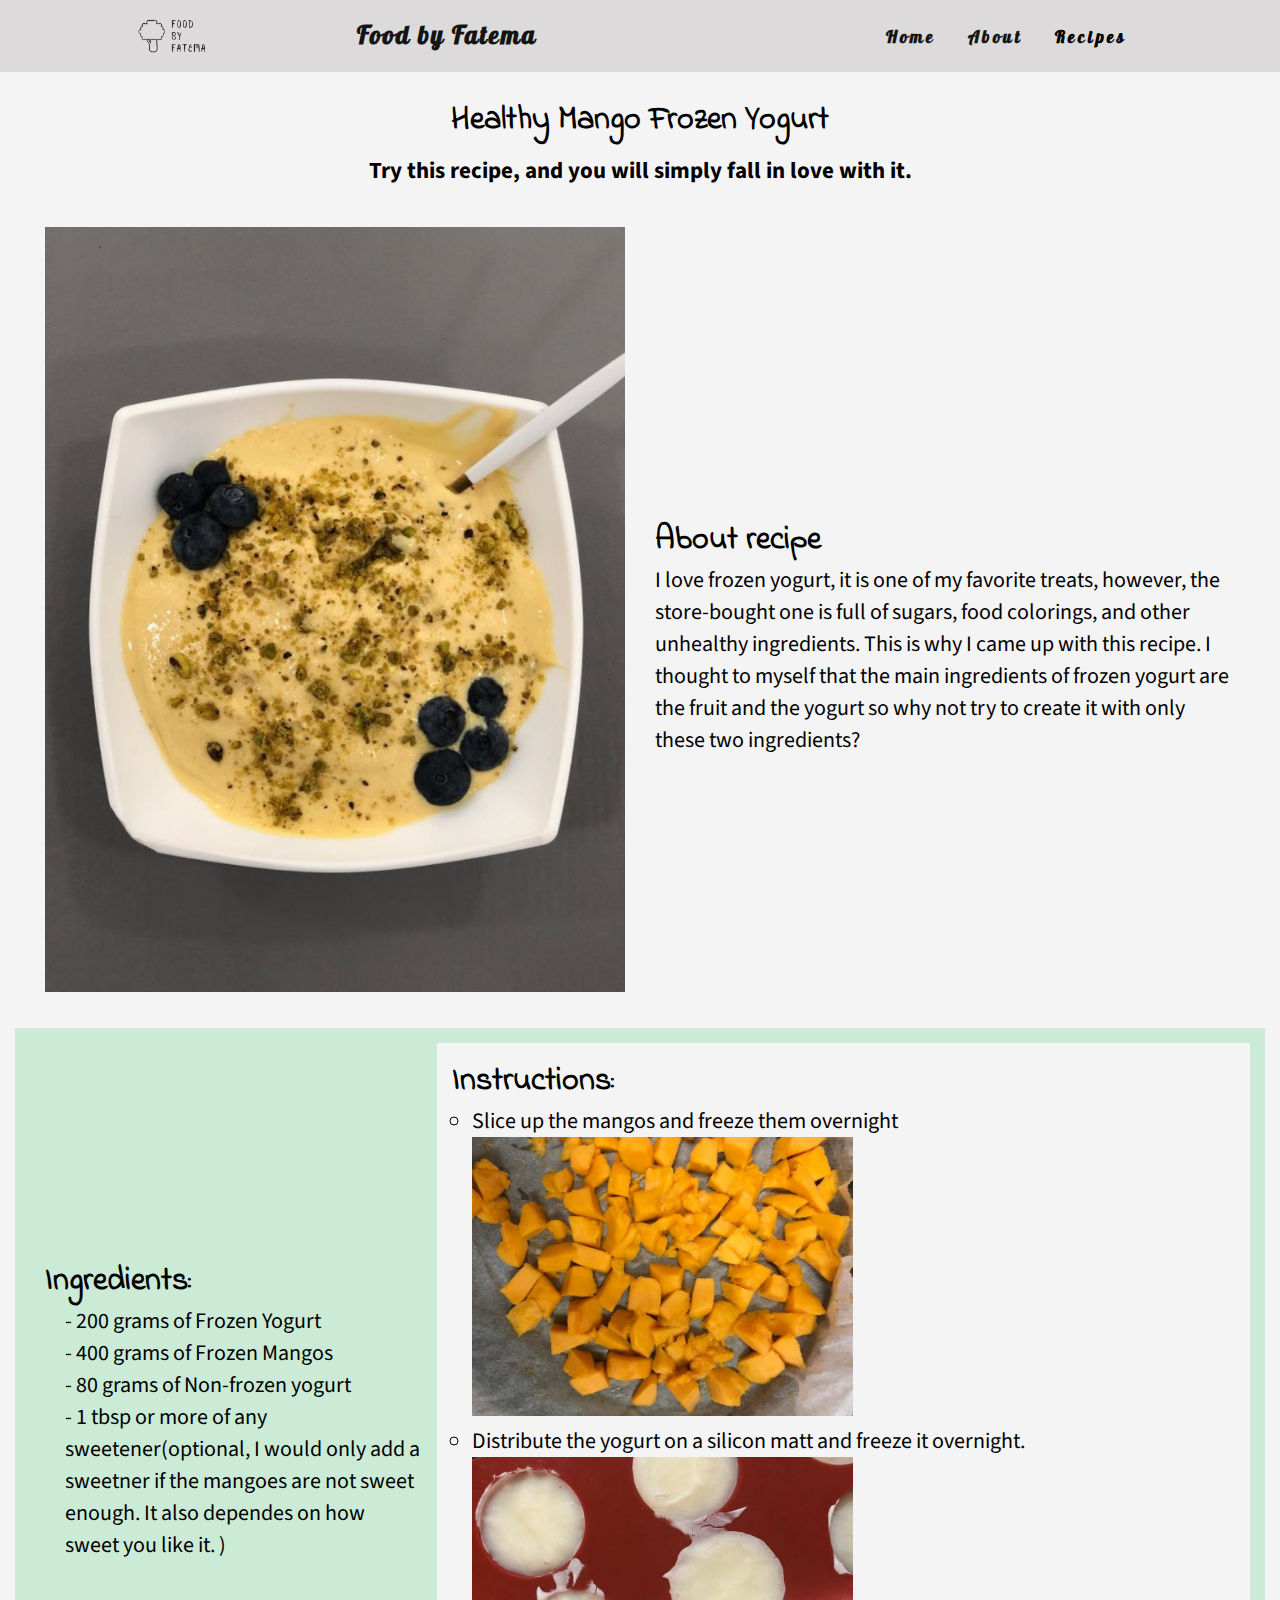
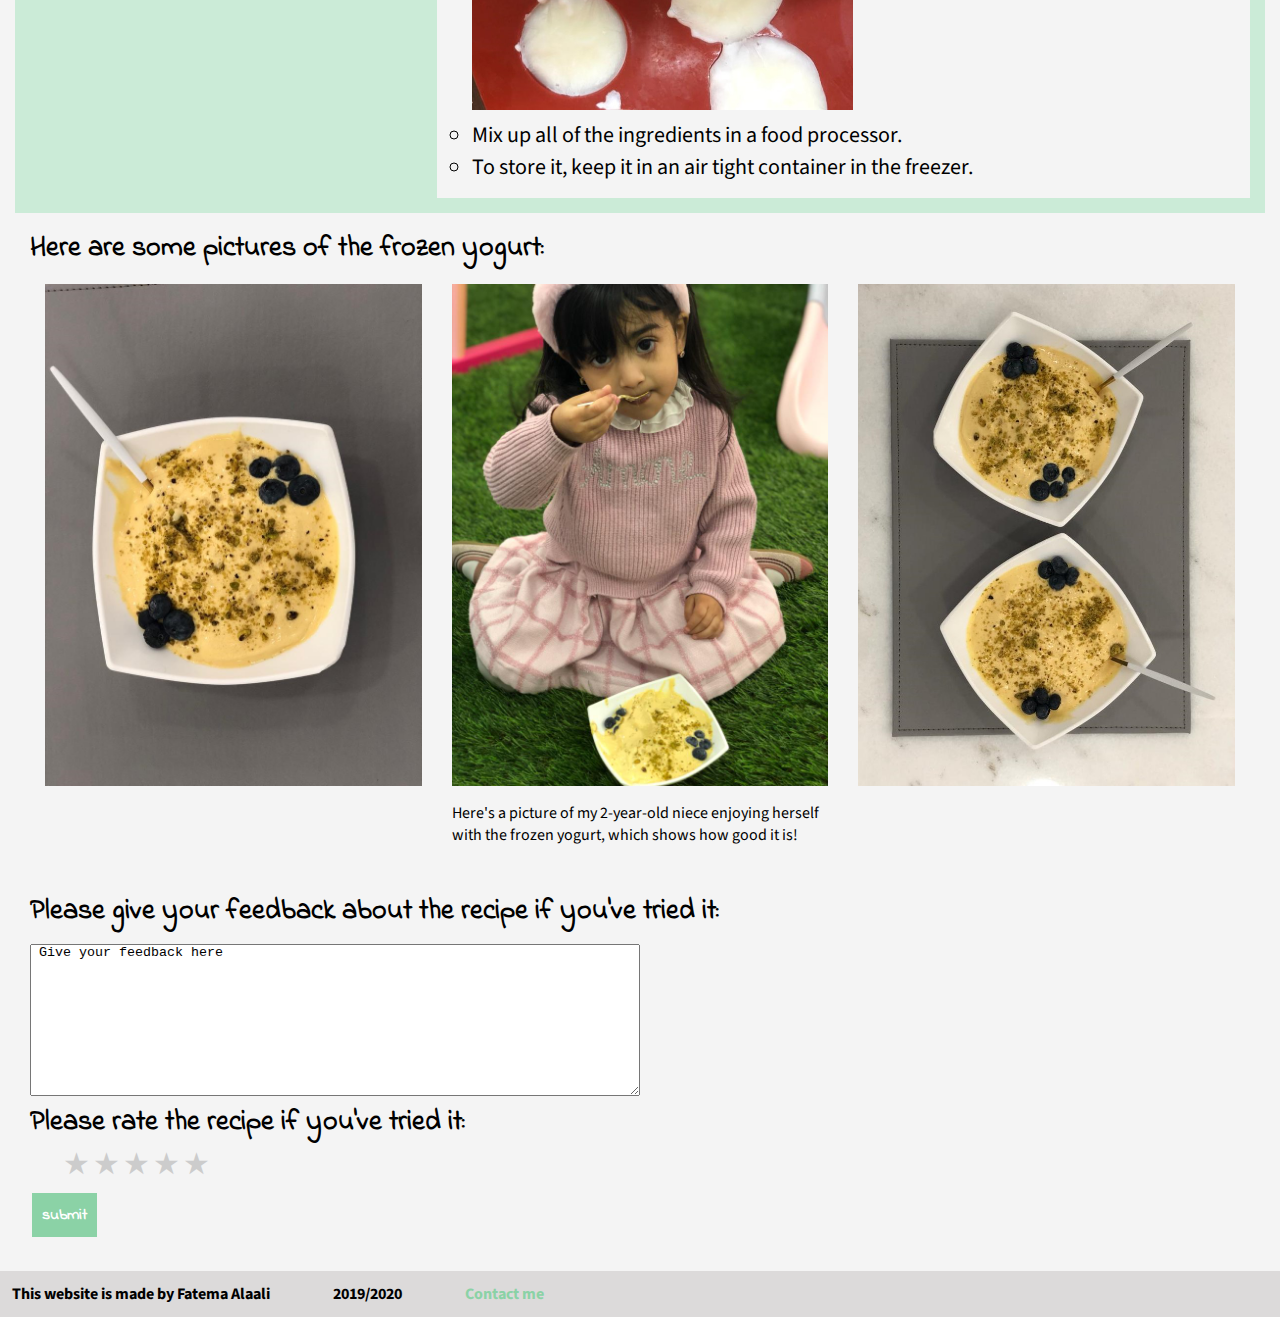
<file: css/Mango.html>
<!DOCTYPE html>
<html>

<head>
    <title>Mango frozen yogurt</title>
    <!--meta-->
    <meta charset="utf-8">
    <meta name="viewport" content="width=device-width, initial-scale=1.0">
    <meta http-equiv="Content-Type" content="text/html; charset=UTF-8" />
    <meta http-equiv="X-UA-Compatible" content="ie=edge">
    <!--fonts-->
    <link href="https://fonts.googleapis.com/css?family=Indie+Flower|Lobster|Source+Sans+Pro&display=swap" rel="stylesheet">
    <link href="https://fonts.googleapis.com/css?family=Cabin&display=swap" rel="stylesheet">
    <!--Css-->
    <link rel="stylesheet" type="text/css" href="css/header.css">
    <link rel="stylesheet" type="text/css" href="css/mango.css">
    <!--Icon-->
    <link rel="shortcut icon" href="images/Logo/websiteLogo.png" />
</head>

<body>
    <!--Navigation bar-->
    <nav>
        <div class="logo">
            <a href="index.html"><img src="images/Logo/websiteLogo2.png" alt="Logo of the website"></a>
            <a href="index.html">
                <h3>Food by Fatema</h3>
            </a>
        </div>
        <ul class="navigation-bar">
            <li><a href="index.html">Home </a></li>
            <li><a href="#about">About </a></li>
            <li class="dropdown">
                <li class="dropdown">
                    <button class="dropbtn">Recipes
                    </button>
                    <div href="#" class="dropdown-content">
                        <a href="chiaPudding.html">Saffron chia pudding</a>
                        <a href="Mango.html">Mango frozen yogurt</a>
                        <a href="caramel popcorn.html">Caramel popcorn</a>
                        <a href="Granola.html">Granola</a>
                    </div>
                </li>
        </ul>
    </nav>
    <!--End of NavBar-->
    <!--content-->
    <div id="content" class="col-12">
        <h1>Healthy Mango Frozen Yogurt</h1>
        <h3>Try this recipe, and you will simply fall in love with it.</h3>
        <!--about section-->
        <div class="col-12">
            <div id="sidePic" class="col-6">
                <img src="images/Mango/mangooo.jpeg" alt="Mango frozen yogurt image">
            </div>
            <div id="about" class="col-6">

                <h4>About recipe</h4>
                <p>
                    I love frozen yogurt, it is one of my favorite treats, however, the store-bought one is full of sugars, food colorings, and other unhealthy ingredients. This is why I came up with this recipe. I thought to myself that the main ingredients of frozen yogurt
                    are the fruit and the yogurt so why not try to create it with only these two ingredients?
                </p>
            </div>
        </div>
        <!--end of about section-->
        <!--Instructions & ingredients section-->
        <div class="col-12" id="Recipe">
            <div class="col-4" id="ingredients">
                <h4>Ingredients:</h4>
                <ul>
                    <li>- 200 grams of Frozen Yogurt</li>
                    <li>- 400 grams of Frozen Mangos</li>
                    <li>- 80 grams of Non-frozen yogurt</li>
                    <li>- 1 tbsp or more of any sweetener(optional, I would only add a sweetner if the mangoes are not sweet enough. It also dependes on how sweet you like it. )</li>
                </ul>
            </div>
            <div class="col-8" id="instructions">
                <h4>Instructions:</h4>
                <ul>
                    <li>Slice up the mangos and freeze them overnight</li>
                    <img src="images/Mango/slice.jpeg" style="width: 50%;" alt="Sliced mango">
                    <li>Distribute the yogurt on a silicon matt and freeze it overnight.</li>
                    <img src="images/Mango/yogurt.jpeg" style="width: 50%;" alt="frozen yogurt image">
                    <li>Mix up all of the ingredients in a food processor.</li>
                    <li>To store it, keep it in an air tight container in the freezer.</li>
                </ul>
            </div>
        </div>
        <!--End of instructions and ingredients section-->
        <!--Brownie pics section-->
        <div id="mangoPics" class="col-12">
            <h4>
                Here are some pictures of the frozen yogurt:
            </h4>
            <img class="col-4" src="images/Mango/manopic.jpeg" alt="Mango frozen yogurt image">
            <div class="col-4">
                <img style="width:100%;" src="images/Mango/mangoAalya.jpeg" alt="Kid eating frozen yogurt">
                <p>Here's a picture of my 2-year-old niece enjoying herself with the frozen yogurt, which shows how good it is!</p>
            </div>
            <img class="col-4" src="images/Mango/twoMango.jpeg" alt="Mango frozen yogurt image">
        </div>
        <!--End of brownie section-->
        <!--forms-->
        <div class="col-12" id=forms>
            <h4>Please give your feedback about the recipe if you've tried it:</h4>
            <textarea rows="10" cols="62" name="comment"> Give your feedback here</textarea>
            <h4>Please rate the recipe if you've tried it:</h4>
            <div class="rate">
                <input type="radio" id="star5" name="rate" value="5" />
                <label for="star5" title="text">5 stars</label>
                <input type="radio" id="star4" name="rate" value="4" />
                <label for="star4" title="text">4 stars</label>
                <input type="radio" id="star3" name="rate" value="3" />
                <label for="star3" title="text">3 stars</label>
                <input type="radio" id="star2" name="rate" value="2" />
                <label for="star2" title="text">2 stars</label>
                <input type="radio" id="star1" name="rate" value="1" />
                <label for="star1" title="text">1 star</label>
            </div>
            <p><a href="Mango.html"><button class="button">submit</button></a></p>
        </div>
        <!--end of forms-->
    </div>
    <!--end of content-->
    <!--Footer section-->
    <footer>
        <h4>This website is made by Fatema Alaali</h4>
        <h4>2019/2020</h4>
        <a href="mailto:f.alaali@bub.edu.bh">Contact me</a>
    </footer>
    <!--End of footer-->
</body>

</html>
</file>
<file: css/header.css>
* {
        margin: 0%;
        padding: 0%;
        box-sizing: border-box;
    }
    /*content styling*/
    
    #content h1 {
        text-align: center;
        font-family: 'Indie Flower', cursive;
    }
    
    #content {
        font-family: 'Source Sans Pro', sans-serif;
        float: left;
    }
    
    #content h3 {
        text-align: center;
        margin-top: 10px;
        font-family: 'Source Sans Pro', sans-serif;
        font-size: 23px;
        margin-bottom: 10px;
    }
    /*grid layout*/
    
    [class*="col-"] {
        float: left;
        padding: 15px;
        /*
        border: 1px solid red;*/
    }
    
    .col-1 {
        width: 8.33%;
    }
    
    .col-2 {
        width: 16.66%;
    }
    
    .col-3 {
        width: 25%;
    }
    
    .col-4 {
        width: 33.33%;
    }
    
    .col-5 {
        width: 41.66%;
    }
    
    .col-6 {
        width: 50%;
    }
    
    .col-7 {
        width: 58.33%;
    }
    
    .col-8 {
        width: 66.66%;
    }
    
    .col-9 {
        width: 75%;
    }
    
    .col-10 {
        width: 83.33%;
    }
    
    .col-11 {
        width: 91.66%;
    }
    
    .col-12 {
        width: 100%;
    }
    
    body {
        background-color: #f4f4f4;
    }
    /*logo and title*/
    
    .logo {
        margin: 0px;
        padding: 0px;
    }
    
    .logo h3 {
        color: #141414;
        letter-spacing: 2px;
        font-size: 25px;
        font-family: 'Lobster', cursive;
    }
    
    .logo img {
        width: 15%;
        float: left;
        margin-right: 33%;
        border: none;
    }
    
    .logo a {
        text-decoration: none;
    }
    /*nav bar*/
    
    nav {
        display: flex;
        justify-content: space-around;
        align-items: center;
        min-height: 8vh;
        background-color: #DCDADA;
        font-family: 'Lobster', cursive;
        margin-bottom: 10px;
    }
    
    .navigation-bar {
        display: flex;
    }
    
    .navigation-bar li {
        list-style: none;
    }
    
    .navigation-bar a,
    .dropbtn {
        color: #141414;
        text-decoration: none;
        letter-spacing: 3px;
        font-weight: bold;
        font-size: 17px;
    }
    
    .navigation-bar a:hover {
        text-decoration: underline;
    }
    
    .navigation-bar li ul li {
        display: none;
    }
    
    .navigation-bar li:hover ul li {
        display: block;
    }
    
    li a,
    .dropbtn {
        display: inline-block;
        color: black;
        text-align: center;
        padding: 14px 16px;
        text-decoration: none;
    }
    
    li.dropdown {
        display: inline-block;
    }
    
    .dropdown-content {
        display: none;
        position: absolute;
        min-width: 160px;
        z-index: 1;
    }
    
    .dropdown-content a {
        color: black;
        padding: 12px 16px;
        text-decoration: none;
        display: block;
        text-align: left;
    }
    
    .dropdown:hover .dropdown-content {
        display: block;
        background-color: #DCDADA;
        opacity: 0.8;
    }
    
    button {
        background-color: inherit;
        font-family: inherit;
        font-size: inherit;
        border: none;
        font-weight: inherit;
    }
    
    button:hover {
        text-decoration: underline;
    }
    /*forms section*/
    
    #forms {
        float: left;
    }
    
    #forms textarea {
        margin-top: 1%;
    }
    
    .button {
        background-color: #8bd2a6;
        border: none;
        color: white;
        padding: 10px 10px;
        text-align: center;
        text-decoration: none;
        display: inline-block;
        font-size: 16px;
        margin: 4px 2px;
        cursor: pointer;
        -webkit-transition-duration: 0.4s;
        transition-duration: 0.4s;
        font-family: 'Indie Flower', cursive;
        font-weight: bold;
    }
    
    .button:hover {
        box-shadow: 0 12px 16px 0 rgba(0, 0, 0, 0.24), 0 17px 50px 0 rgba(0, 0, 0, 0.19);
        text-decoration: none;
    }
    /*star rating*/
    
    .rate {
        height: 46px;
    }
    
    .rate:not(:checked)>input {
        position: absolute;
        top: -9999px;
    }
    
    .rate:not(:checked)>label {
        float: right;
        width: 1em;
        overflow: hidden;
        white-space: nowrap;
        cursor: pointer;
        font-size: 30px;
        color: #ccc;
    }
    
    .rate:not(:checked)>label:before {
        content: '★ ';
    }
    
    .rate>input:checked~label {
        color: #8bd2a6;
    }
    
    .rate:not(:checked)>label:hover,
    .rate:not(:checked)>label:hover~label {
        color: #8bd2a6;
    }
    
    .rate>input:checked+label:hover,
    .rate>input:checked+label:hover~label,
    .rate>input:checked~label:hover,
    .rate>input:checked~label:hover~label,
    .rate>label:hover~input:checked~label {
        color: #8bd2a6;
    }
    /**footer section**/
    
    footer {
        background-color: #DCDADA;
        padding: 12px;
        font-family: 'Source Sans Pro', sans-serif;
        clear: both;
        position: relative;
    }
    
    footer h4 {
        text-align: center;
        float: left;
        margin-right: 5%;
    }
    
    footer a {
        text-decoration: none;
        color: #8bd2a6;
        font-weight: bold;
    }
    /*Ipad view*/
    
    @media screen and (max-width:1024px) {
        /*logo / header*/
        .logo h3 {
            font-size: 20px;
        }
        .logo img {
            margin-right: 20%;
        }
        /*Nav bar*/
        .navigation-bar {
            width: 60%;
        }
        .dropdown-content {
            min-width: 140px;
        }
    }
    /*phone view*/
    
    @media screen and (max-width:760px) {
        body {
            overflow-x: hidden;
        }
        /*logo / header*/
        .logo h3 {
            font-size: 18px;
        }
        .logo img {
            margin-right: 18%;
        }
        /*Nav bar*/
        .navigation-bar {
            position: absolute;
            opacity: 0.8;
            display: block;
            align-items: center;
            text-align: center;
            width: 100%;
            background-color: #DCDADA;
            top: 7.5%;
        }
        .navigation-bar a {
            font-size: 14px;
        }
        .dropdown {
            text-align: center;
        }
        .dropdown-content a {
            font-size: 15px;
            text-align: center;
            font-weight: bold;
        }
        .dropdown-content {
            left: 0.1px;
            width: 100%;
        }
        /*forms style*/
        .rate {
            margin-right: 45%;
        }
        .rate {
            margin-left: -20%;
        }
        /**footer section**/
        footer {
            text-align: center;
        }
        footer h4 {
            float: none;
            margin: 3px;
        }
        footer a {
            float: none;
        }
    }
    
    @media screen and (min-width:768px) {
        .rate {
            margin-left: -20%;
        }
        .rate {
            margin-right: 75%;
        }
    }
</file>
<file: css/index.css>
/*SlideShow section*/

.one {
    border: 5px solid #CBEBD7;
    padding: 10px;
    width: 75%;
    margin-left: 13%;
    border-radius: 10px;
    margin-top: 15px;
}

nav {
    margin-bottom: 0%;
    background-color: white;
}

.dropdown:hover .dropdown-content {
    background-color: white;
}

#headerPhoto {
    text-align: center;
    margin-top: 0%;
}

#headerPhoto img {
    width: 100%;
}

.fling-minislide {
    width: 100%;
    padding-bottom: 50%;
    overflow: hidden;
    position: relative;
    border-radius: 10px;
}

.fling-minislide img {
    position: absolute;
    animation: fling-minislide 20s infinite;
    opacity: 0;
    width: 100%;
    height: auto;
}

@keyframes fling-minislide {
    25% {
        opacity: 1;
    }
    40% {
        opacity: 0;
    }
}

.fling-minislide img:nth-child(4) {
    animation-delay: 0s;
}

.fling-minislide img:nth-child(3) {
    animation-delay: 5s;
}

.fling-minislide img:nth-child(2) {
    animation-delay: 10s;
}

.fling-minislide img:nth-child(1) {
    animation-delay: 15s;
}


/*About section*/

#about {
    background-color: #CBEBD7;
    margin-top: 1%;
    border-radius: 10px;
    padding: 1%;
    margin: 1%;
}

#h3 {
    float: left;
    font-family: 'Lobster', cursive;
    margin-left: 1.5%;
    margin-top: 6.5%;
    font-size: 40px;
}

#p {
    background-color: white;
    font-size: 25px;
    word-wrap: break-word;
    padding: 10px;
    margin-left: 13.5%;
    border-radius: 10px;
    font-family: 'Source Sans Pro', sans-serif;
}


/*pics styling*/

#pics img {
    width: 100%;
    margin: 5px;
    border: 5px solid #CBEBD7;
    padding: 5px;
    border-radius: 10px;
}

#pics div h4 {
    font-size: larger;
}

#pics div p {
    font-size: larger;
}

@media screen and (max-width:760px) {
    /*SlideShow*/
    .fling-minislide {
        z-index: -1;
    }
    #headerPhoto {
        margin-top: 133px;
    }
    .one {
        width: 95%;
        margin-left: 2.5%;
    }
    /*pics styling*/
    .col-3 {
        width: 100%;
    }
    .navigation-bar {
        background-color: white;
    }
}

@media screen and (max-width:960px) {
    /*About section*/
    #about {
        margin-top: 2%;
    }
    #h3 {
        float: none;
        text-align: center;
        font-size: 25px;
        margin: 0px;
    }
    #p {
        margin: 0px;
        font-size: 21px;
    }
}
</file>
<file: css/css/header.css>
* {
        margin: 0%;
        padding: 0%;
        box-sizing: border-box;
    }
    /*content styling*/
    
    #content h1 {
        text-align: center;
        font-family: 'Indie Flower', cursive;
    }
    
    #content {
        font-family: 'Source Sans Pro', sans-serif;
        float: left;
    }
    
    #content h3 {
        text-align: center;
        margin-top: 10px;
        font-family: 'Source Sans Pro', sans-serif;
        font-size: 23px;
        margin-bottom: 10px;
    }
    /*grid layout*/
    
    [class*="col-"] {
        float: left;
        padding: 15px;
        /*
        border: 1px solid red;*/
    }
    
    .col-1 {
        width: 8.33%;
    }
    
    .col-2 {
        width: 16.66%;
    }
    
    .col-3 {
        width: 25%;
    }
    
    .col-4 {
        width: 33.33%;
    }
    
    .col-5 {
        width: 41.66%;
    }
    
    .col-6 {
        width: 50%;
    }
    
    .col-7 {
        width: 58.33%;
    }
    
    .col-8 {
        width: 66.66%;
    }
    
    .col-9 {
        width: 75%;
    }
    
    .col-10 {
        width: 83.33%;
    }
    
    .col-11 {
        width: 91.66%;
    }
    
    .col-12 {
        width: 100%;
    }
    
    body {
        background-color: #f4f4f4;
    }
    /*logo and title*/
    
    .logo {
        margin: 0px;
        padding: 0px;
    }
    
    .logo h3 {
        color: #141414;
        letter-spacing: 2px;
        font-size: 25px;
        font-family: 'Lobster', cursive;
    }
    
    .logo img {
        width: 15%;
        float: left;
        margin-right: 33%;
        border: none;
    }
    
    .logo a {
        text-decoration: none;
    }
    /*nav bar*/
    
    nav {
        display: flex;
        justify-content: space-around;
        align-items: center;
        min-height: 8vh;
        background-color: #DCDADA;
        font-family: 'Lobster', cursive;
        margin-bottom: 10px;
    }
    
    .navigation-bar {
        display: flex;
    }
    
    .navigation-bar li {
        list-style: none;
    }
    
    .navigation-bar a,
    .dropbtn {
        color: #141414;
        text-decoration: none;
        letter-spacing: 3px;
        font-weight: bold;
        font-size: 17px;
    }
    
    .navigation-bar a:hover {
        text-decoration: underline;
    }
    
    .navigation-bar li ul li {
        display: none;
    }
    
    .navigation-bar li:hover ul li {
        display: block;
    }
    
    li a,
    .dropbtn {
        display: inline-block;
        color: black;
        text-align: center;
        padding: 14px 16px;
        text-decoration: none;
    }
    
    li.dropdown {
        display: inline-block;
    }
    
    .dropdown-content {
        display: none;
        position: absolute;
        min-width: 160px;
        z-index: 1;
    }
    
    .dropdown-content a {
        color: black;
        padding: 12px 16px;
        text-decoration: none;
        display: block;
        text-align: left;
    }
    
    .dropdown:hover .dropdown-content {
        display: block;
        background-color: #DCDADA;
        opacity: 0.8;
    }
    
    button {
        background-color: inherit;
        font-family: inherit;
        font-size: inherit;
        border: none;
        font-weight: inherit;
    }
    
    button:hover {
        text-decoration: underline;
    }
    /*forms section*/
    
    #forms {
        float: left;
    }
    
    #forms textarea {
        margin-top: 1%;
    }
    
    .button {
        background-color: #8bd2a6;
        border: none;
        color: white;
        padding: 10px 10px;
        text-align: center;
        text-decoration: none;
        display: inline-block;
        font-size: 16px;
        margin: 4px 2px;
        cursor: pointer;
        -webkit-transition-duration: 0.4s;
        transition-duration: 0.4s;
    }
    
    .button:hover {
        box-shadow: 0 12px 16px 0 rgba(0, 0, 0, 0.24), 0 17px 50px 0 rgba(0, 0, 0, 0.19);
    }
    /*star rating*/
    
    .rate {
        height: 46px;
    }
    
    .rate:not(:checked)>input {
        position: absolute;
        top: -9999px;
    }
    
    .rate:not(:checked)>label {
        float: right;
        width: 1em;
        overflow: hidden;
        white-space: nowrap;
        cursor: pointer;
        font-size: 30px;
        color: #ccc;
    }
    
    .rate:not(:checked)>label:before {
        content: '★ ';
    }
    
    .rate>input:checked~label {
        color: #8bd2a6;
    }
    
    .rate:not(:checked)>label:hover,
    .rate:not(:checked)>label:hover~label {
        color: #8bd2a6;
    }
    
    .rate>input:checked+label:hover,
    .rate>input:checked+label:hover~label,
    .rate>input:checked~label:hover,
    .rate>input:checked~label:hover~label,
    .rate>label:hover~input:checked~label {
        color: #8bd2a6;
    }
    /**footer section**/
    
    footer {
        background-color: #DCDADA;
        padding: 12px;
        font-family: 'Source Sans Pro', sans-serif;
        clear: both;
        position: relative;
    }
    
    footer h4 {
        text-align: center;
        float: left;
        margin-right: 5%;
    }
    
    footer a {
        text-decoration: none;
        color: #8bd2a6;
        font-weight: bold;
    }
    /*Ipad view*/
    
    @media screen and (max-width:1024px) {
        /*logo / header*/
        .logo h3 {
            font-size: 20px;
        }
        .logo img {
            margin-right: 20%;
        }
        /*Nav bar*/
        .navigation-bar {
            width: 60%;
        }
        .dropdown-content {
            min-width: 140px;
        }
    }
    /*phone view*/
    
    @media screen and (max-width:760px) {
        body {
            overflow-x: hidden;
        }
        /*logo / header*/
        .logo h3 {
            font-size: 18px;
        }
        .logo img {
            margin-right: 18%;
        }
        /*Nav bar*/
        .navigation-bar {
            position: absolute;
            opacity: 0.8;
            display: block;
            align-items: center;
            text-align: center;
            width: 100%;
            background-color: #DCDADA;
            top: 7.5%;
        }
        .navigation-bar a {
            font-size: 14px;
        }
        .dropdown {
            text-align: center;
        }
        .dropdown-content a {
            font-size: 15px;
            text-align: center;
            font-weight: bold;
        }
        .dropdown-content {
            left: 0.1px;
            width: 100%;
        }
        /*forms style*/
        .rate {
            margin-right: 45%;
        }
        .rate {
            margin-left: -20%;
        }
        /**footer section**/
        footer {
            text-align: center;
        }
        footer h4 {
            float: none;
            margin: 3px;
        }
        footer a {
            float: none;
        }
    }
    
    @media screen and (min-width:768px) {
        .rate {
            margin-left: -20%;
        }
        .rate {
            margin-right: 75%;
        }
    }
</file>
<file: css/css/index.css>
/*SlideShow section*/

.one {
    border: 5px solid #CBEBD7;
    padding: 10px;
    width: 75%;
    margin-left: 13%;
    border-radius: 10px;
    margin-top: 15px;
}

nav {
    margin-bottom: 0%;
    background-color: white;
}

.dropdown:hover .dropdown-content {
    background-color: white;
}

#headerPhoto {
    text-align: center;
    margin-top: 0%;
}

#headerPhoto img {
    width: 100%;
}

.fling-minislide {
    width: 100%;
    padding-bottom: 50%;
    overflow: hidden;
    position: relative;
    border-radius: 10px;
}

.fling-minislide img {
    position: absolute;
    animation: fling-minislide 20s infinite;
    opacity: 0;
    width: 100%;
    height: auto;
}

@keyframes fling-minislide {
    25% {
        opacity: 1;
    }
    40% {
        opacity: 0;
    }
}

.fling-minislide img:nth-child(4) {
    animation-delay: 0s;
}

.fling-minislide img:nth-child(3) {
    animation-delay: 5s;
}

.fling-minislide img:nth-child(2) {
    animation-delay: 10s;
}

.fling-minislide img:nth-child(1) {
    animation-delay: 15s;
}


/*About section*/

#about {
    background-color: #CBEBD7;
    margin-top: 1%;
    border: #CBEBD7;
    border-radius: 10px;
    padding: 1%;
    margin: 1%;
}

#h3 {
    float: left;
    font-family: 'Lobster', cursive;
    margin-left: 1.5%;
    margin-top: 6.5%;
    font-size: 40px;
}

#p {
    background-color: white;
    font-size: 25px;
    word-wrap: break-word;
    padding: 10px;
    margin-left: 13.5%;
    border: white;
    border-radius: 10px;
    font-family: 'Source Sans Pro', sans-serif;
}


/*pics styling*/

#pics img {
    width: 100%;
    margin: 5px;
    border: 5px solid #CBEBD7;
    padding: 5px;
    border-radius: 10px;
}

#pics div h4 {
    font-size: larger;
}

#pics div p {
    font-size: larger;
}

@media screen and (max-width:760px) {
    /*SlideShow*/
    .fling-minislide {
        z-index: -1;
    }
    #headerPhoto {
        margin-top: 133px;
    }
    .one {
        width: 95%;
        margin-left: 2.5%;
    }
    /*pics styling*/
    .col-3 {
        width: 100%;
    }
    .navigation-bar {
        background-color: white;
    }
}

@media screen and (max-width:960px) {
    /*About section*/
    #about {
        margin-top: 2%;
    }
    #h3 {
        float: none;
        text-align: center;
        font-size: 25px;
        margin: 0px;
    }
    #p {
        margin: 0px;
        font-size: 21px;
    }
}
</file>
<file: css/popcorn.css>
/*page title styling*/

#content h1 {
    text-align: center;
    font-family: 'Indie Flower', cursive;
}


/*recipe images style*/

#recipeImg {
    text-align: center;
    margin-top: 15px;
}

img {
    border: 5px solid #CBEBD7;
    border-radius: 8px;
    padding: 5px;
}

#recipeImg #img1 {
    width: 35%;
    margin-right: 40px;
    vertical-align: top;
    margin-top: 7.3%;
}

#recipeImg #img2 {
    width: 30%;
}


/*contents style*/

#content {
    font-family: 'Source Sans Pro', sans-serif;
    margin-left: 15px;
    float: left;
}


/*about recipe style*/

#about {
    margin-top: 20px;
}

.h4 {
    font-family: 'Indie Flower', cursive;
    font-size: 32px;
    font-weight: bold;
}

#about p {
    font-size: 20px;
}


/*Ingredients style*/

#ingredients {
    border: 5px solid #CBEBD7;
    border-radius: 25px;
    padding: 10px;
    margin-top: 10%;
    float: left;
}


/*steps style*/

#steps {
    margin-left: 40%;
}


/*ordered list style*/

.orderedlist {
    margin-left: 40px;
    margin-top: 5px;
    font-size: 20px;
}

.orderedlist li ol {
    list-style: lower-alpha;
    margin-left: 20px;
}


/*Images in ordered list*/

.orderedListImage {
    margin-top: 10px;
    margin-bottom: 10px;
    width: 30%;
}


/*forms styling*/

#forms {
    margin-top: -38%;
}

.rate {
    margin-right: 65%;
}

#forms h4,
#forms p {
    font-size: 115%;
    font-family: 'Indie Flower', cursive;
    font-weight: bold;
}

#forms textarea {
    width: 300px;
}


/*ipad view*/

@media screen and (max-width:1024px) {
    /*about style*/
    #about p {
        font-size: 25px;
    }
    /*Ingredients style*/
    #ingredients {
        margin-top: 5%;
        float: none;
        border: none;
        border: none;
        background-color: #CBEBD7;
        text-align: center;
        opacity: 0.8;
        width: 95%;
    }
    #ingredients ol {
        list-style-position: inside;
    }
    /*steps style*/
    #content {
        font-size: larger;
    }
    #steps {
        margin-left: 3%;
    }
    .orderedlist {
        font-size: 25px;
    }
    .orderedListImage {
        margin-top: 10px;
        margin-bottom: 10px;
        width: 40%;
    }
    /*forms style*/
    #forms {
        margin-top: 2%;
        font-size: larger;
    }
    #forms textarea {
        width: 100%;
    }
    .rate {
        margin-right: 75%;
    }
}


/*phone view*/

@media screen and (max-width:760px) {
    #content {
        margin-top: 133px;
    }
    /*page title styling*/
    #content h1 {
        font-size: 140%;
        text-align: center;
        margin-bottom: 0px;
    }
    /*about style*/
    #about {
        margin-top: 5px;
    }
    #about p {
        font-size: 25px;
    }
    /*recipe images style*/
    #recipeImg #img1 {
        margin: 0px;
        width: 95%;
    }
    #recipeImg #img2 {
        margin-top: 10px;
        width: 95%;
    }
    /*Ingredients style*/
    #ingredients {
        margin-top: 5%;
        padding: 5px;
        float: none;
        border: none;
        background-color: #CBEBD7;
        opacity: 0.8;
        width: 95%;
    }
    #ingredients ol {
        text-align: left;
        list-style-position: outside;
    }
    /*steps style*/
    * {
        word-wrap: break-word;
    }
    #steps {
        margin-left: 3%;
    }
    .orderedlist {
        font-size: 25px;
    }
    .orderedListImage {
        margin-top: 10px;
        margin-bottom: 10px;
        width: 75%;
    }
    /*forms style*/
    #forms {
        margin-top: -1%;
    }
    #forms textarea {
        width: 95%;
    }
    .rate {
        margin-right: 50%;
    }
}
</file>
<file: css/Granola.css>
/*content styling*/


/*granolaPic styling*/

#granolaPic img {
    width: 100%;
    border: 5px solid #CBEBD7;
    border-radius: 10px;
    padding: 10px;
}


/*about styling*/

#content h4 {
    font-family: 'Indie Flower', cursive;
}

#about {
    background-color: #D2EDDB;
    font-weight: bold;
}

#about h4 {
    font-size: 32px;
    margin-top: 12.5%;
}

#about p {
    font-size: 22px;
}

#about img {
    width: 100%;
}

#about a {
    color: black;
    text-decoration: none;
    font-size: 22px;
}

#about a:hover {
    text-decoration: underline;
    color: white;
}

#aboutPic {
    background-color: white;
}


/*Recipe Styling*/


/*Ingredients styling*/

table th {
    font-family: 'Indie Flower', cursive;
    font-weight: bold;
    font-size: 24px;
}

table {
    border-collapse: collapse;
    width: 50%;
    margin-left: 25%;
}

th,
td {
    text-align: center;
    padding: 8px;
}

td {
    font-size: 22px;
}

tr:nth-child(even) {
    background-color: #CBEBD7;
}


/*Instructions Styling*/

#Instructions {
    text-align: center;
}

#Instructions h4 {
    font-size: 28px;
}

#Instructions ol {
    list-style-position: inside;
    font-size: 22px;
    font-weight: bold;
}

li:nth-child(even) {
    color: #8bd2a6;
}


/*forms styling*/

#forms h4,
#forms p {
    font-size: 23px;
    font-weight: bold;
    color: #8bd2a6;
}

#forms {
    margin-left: 25%;
}

.rate {
    margin-right: 87%;
}


/*ipad view*/

@media screen and (max-width:1024px) {
    #about h4 {
        margin-top: 0%;
    }
    .rate {
        margin-right: 85%;
    }
}

@media screen and (max-width:900px) {
    #aboutPic {
        margin-top: 10%;
    }
    #forms {
        margin-left: 15%;
    }
    .rate {
        margin-right: 79%;
    }
}


/*phone view*/

@media screen and (max-width:760px) {
    /*content styling*/
    #content {
        margin-top: 133px;
    }
    /*granolaPic styling*/
    .col-4 {
        width: 100%;
    }
    /*about styling*/
    .col-6 {
        width: 100%;
    }
    #about h4 {
        margin-top: 0%;
    }
    #about p {
        font-size: 22px;
    }
    #about img {
        width: 100%;
    }
    /*Recipe Styling*/
    /*Ingredients styling*/
    table {
        width: 100%;
        margin-left: 0%;
    }
    th,
    td {
        padding: 0px;
    }
    /*forms styling*/
    textarea {
        width: 100%;
    }
    #forms {
        margin-left: 0%;
    }
    .rate {
        margin-right: 48%;
    }
}
</file>
<file: css/mango.css>
/*about styling*/

#about h4 {
    font-family: 'Indie Flower', cursive;
    font-size: 32px;
    margin-top: 50%;
}

#about p {
    font-size: 22px;
}

#about a {
    color: #141414;
}

#about a:hover {
    color: #CBEBD7;
}

#about a:visited {
    color: purple;
}


/*side pic styling*/

#sidePic img {
    width: 100%;
}


/*Recipe styling*/

#Recipe {
    background-color: #CBEBD7;
}


/*Ingredients styling*/

#Recipe h4 {
    font-family: 'Indie Flower', cursive;
    font-size: 32px;
}

#Recipe ul {
    list-style: none;
    margin-left: 20px;
    font-size: 22px;
}

#ingredients h4 {
    margin-top: 53%;
}

#ingredients ul {
    list-style: none;
}

#instructions {
    background-color: #f4f4f4;
}

#instructions ul {
    list-style: circle;
}


/*browniePics styling*/

#mangoPics h4 {
    font-family: 'Indie Flower', cursive;
    font-size: 28px;
}

#mangoPics p {
    margin-top: 10px;
}


/*forms*/

#forms h4,
#forms p {
    font-family: 'Indie Flower', cursive;
    font-size: 28px;
    font-weight: bold;
}

#forms textarea {
    width: 50%;
}

.rate {
    margin-right: 85%;
}

@media screen and (max-width:950px) {
    .rate {
        margin-right: 79%;
    }
}


/*mobile view*/

@media screen and (max-width:760px) {
    #content {
        margin-top: 133px;
    }
    [class*="col-"] {
        width: 100%;
    }
    #about h4 {
        margin-top: 5px;
    }
    #forms textarea {
        width: 95%;
    }
    .rate {
        margin-right: 50%;
    }
    #ingredients h4 {
        margin-top: 0px;
    }
}
</file>
<file: css/css/popcorn.css>
/*page title styling*/

#content h1 {
    text-align: center;
    font-family: 'Indie Flower', cursive;
}


/*recipe images style*/

#recipeImg {
    text-align: center;
    margin-top: 15px;
}

img {
    border: 5px solid #CBEBD7;
    border-radius: 8px;
    padding: 5px;
}

#recipeImg #img1 {
    width: 35%;
    margin-right: 40px;
    vertical-align: top;
    margin-top: 7.3%;
}

#recipeImg #img2 {
    width: 30%;
}


/*contents style*/

#content {
    font-family: 'Source Sans Pro', sans-serif;
    margin-left: 15px;
    float: left;
}


/*about recipe style*/

#about {
    margin-top: 20px;
}

.h4 {
    font-family: 'Indie Flower', cursive;
    font-size: 32px;
    font-weight: bold;
}

#about p {
    font-size: 20px;
}


/*Ingredients style*/

#ingredients {
    border: 5px solid #CBEBD7;
    border-radius: 25px;
    padding: 10px;
    margin-top: 10%;
    float: left;
}


/*steps style*/

#steps {
    margin-left: 40%;
}


/*ordered list style*/

.orderedlist {
    margin-left: 40px;
    margin-top: 5px;
    font-size: 20px;
}

.orderedlist li ol {
    list-style: lower-alpha;
    margin-left: 20px;
}


/*Images in ordered list*/

.orderedListImage {
    margin-top: 10px;
    margin-bottom: 10px;
    width: 30%;
}


/*forms styling*/

#forms {
    margin-top: -38%;
}

.rate {
    margin-right: 65%;
}

#forms h4,
#forms p {
    font-size: 115%;
    font-family: 'Indie Flower', cursive;
    font-weight: bold;
}

#forms textarea {
    width: 300px;
}


/*ipad view*/

@media screen and (max-width:1024px) {
    /*about style*/
    #about p {
        font-size: 25px;
    }
    /*Ingredients style*/
    #ingredients {
        margin-top: 5%;
        float: none;
        border: none;
        background-color: #CBEBD7;
        text-align: center;
        opacity: 0.8;
        width: 95%;
    }
    #ingredients ol {
        list-style-position: inside;
    }
    /*steps style*/
    #content {
        font-size: larger;
    }
    #steps {
        margin-left: 3%;
    }
    .orderedlist {
        font-size: 25px;
    }
    .orderedListImage {
        margin-top: 10px;
        margin-bottom: 10px;
        width: 40%;
    }
    /*forms style*/
    #forms {
        margin-top: 2%;
        font-size: larger;
    }
    #forms textarea {
        width: 100%;
    }
    .rate {
        margin-right: 75%;
    }
}


/*phone view*/

@media screen and (max-width:760px) {
    #content {
        margin-top: 133px;
    }
    /*page title styling*/
    #content h1 {
        font-size: 140%;
        text-align: center;
        margin-bottom: none;
    }
    /*about style*/
    #about {
        margin-top: 5px;
    }
    #about p {
        font-size: 25px;
    }
    /*recipe images style*/
    #recipeImg #img1 {
        margin: 0px;
        width: 95%;
    }
    #recipeImg #img2 {
        margin-top: 10px;
        width: 95%;
    }
    /*Ingredients style*/
    #ingredients {
        margin-top: 5%;
        padding: 5px;
        float: none;
        border: none;
        background-color: #CBEBD7;
        opacity: 0.8;
        width: 95%;
    }
    #ingredients ol {
        text-align: left;
        list-style-position: outside;
    }
    /*steps style*/
    * {
        word-wrap: break-word;
    }
    #steps {
        margin-left: 3%;
    }
    .orderedlist {
        font-size: 25px;
    }
    .orderedListImage {
        margin-top: 10px;
        margin-bottom: 10px;
        width: 75%;
    }
    /*forms style*/
    #forms {
        margin-top: -1%;
    }
    #forms textarea {
        width: 95%;
    }
    .rate {
        margin-right: 50%;
    }
}
</file>
<file: css/css/Granola.css>
/*content styling*/


/*granolaPic styling*/

#granolaPic img {
    width: 100%;
    border: 5px solid #CBEBD7;
    border-radius: 10px;
    padding: 10px;
}


/*about styling*/

#content h4 {
    font-family: 'Indie Flower', cursive;
}

#about {
    background-color: #D2EDDB;
    font-weight: bold;
}

#about h4 {
    font-size: 32px;
    margin-top: 12.5%;
}

#about p {
    font-size: 22px;
}

#about img {
    width: 100%;
}

#about a {
    color: black;
    text-decoration: none;
    font-size: 22px;
}

#about a:hover {
    text-decoration: underline;
    color: white;
}

#aboutPic {
    background-color: white;
}


/*Recipe Styling*/


/*Ingredients styling*/

table th {
    font-family: 'Indie Flower', cursive;
    font-weight: bold;
    font-size: 24px;
}

table {
    border-collapse: collapse;
    width: 50%;
    margin-left: 25%;
}

th,
td {
    text-align: center;
    padding: 8px;
}

td {
    font-size: 22px;
}

tr:nth-child(even) {
    background-color: #CBEBD7;
}


/*Instructions Styling*/

#Instructions {
    text-align: center;
}

#Instructions h4 {
    font-size: 28px;
}

#Instructions ol {
    list-style-position: inside;
    font-size: 22px;
    font-weight: bold;
}

li:nth-child(even) {
    color: #8bd2a6;
}


/*forms styling*/

#forms h4,
#forms p {
    font-size: 23px;
    font-weight: bold;
    color: #8bd2a6;
}

#forms {
    margin-left: 25%;
}

.rate {
    margin-right: 87%;
}


/*ipad view*/

@media screen and (max-width:1024px) {
    #about h4 {
        margin-top: 0%;
    }
    .rate {
        margin-right: 85%;
    }
}

@media screen and (max-width:900px) {
    #aboutPic {
        margin-top: 10%;
    }
    #forms {
        margin-left: 15%;
    }
    .rate {
        margin-right: 79%;
    }
}


/*phone view*/

@media screen and (max-width:760px) {
    /*content styling*/
    #content {
        margin-top: 133px;
    }
    /*granolaPic styling*/
    .col-4 {
        width: 100%;
    }
    /*about styling*/
    .col-6 {
        width: 100%;
    }
    #about h4 {
        margin-top: 0%;
    }
    #about p {
        font-size: 22px;
    }
    #about img {
        width: 100%;
    }
    /*Recipe Styling*/
    /*Ingredients styling*/
    table {
        width: 100%;
        margin-left: 0%;
    }
    /*forms styling*/
    textarea {
        width: 100%;
    }
    #forms {
        margin-left: 0%;
    }
    .rate {
        margin-right: 48%;
    }
}
</file>
<file: css/css/mango.css>
/*about styling*/

#about h4 {
    font-family: 'Indie Flower', cursive;
    font-size: 32px;
    margin-top: 50%;
}

#about p {
    font-size: 22px;
}

#about a {
    color: #141414;
}

#about a:hover {
    color: #CBEBD7;
}

#about a:visited {
    color: purple;
}


/*side pic styling*/

#sidePic img {
    width: 100%;
}


/*Recipe styling*/

#Recipe {
    background-color: #CBEBD7;
}


/*Ingredients styling*/

#Recipe h4 {
    font-family: 'Indie Flower', cursive;
    font-size: 32px;
}

#Recipe ul {
    list-style: none;
    margin-left: 20px;
    font-size: 22px;
}

#ingredients h4 {
    margin-top: 53%;
}

#ingredients ul {
    list-style: none;
}

#instructions {
    background-color: #f4f4f4;
}

#instructions ul {
    list-style: circle;
}


/*browniePics styling*/

#mangoPics h4 {
    font-family: 'Indie Flower', cursive;
    font-size: 28px;
}

#mangoPics p {
    margin-top: 10px;
}


/*forms*/

#forms h4,
#forms p {
    font-family: 'Indie Flower', cursive;
    font-size: 28px;
    font-weight: bold;
}

#forms textarea {
    width: 50%;
}

.rate {
    margin-right: 85%;
}

@media screen and (max-width:950px) {
    .rate {
        margin-right: 79%;
    }
}


/*mobile view*/

@media screen and (max-width:760px) {
    #content {
        margin-top: 133px;
    }
    [class*="col-"] {
        width: 100%;
    }
    #about h4 {
        margin-top: 5px;
    }
    #forms textarea {
        width: 95%;
    }
    .rate {
        margin-right: 50%;
    }
    #ingredients h4 {
        margin-top: 0px;
    }
}
</file>
